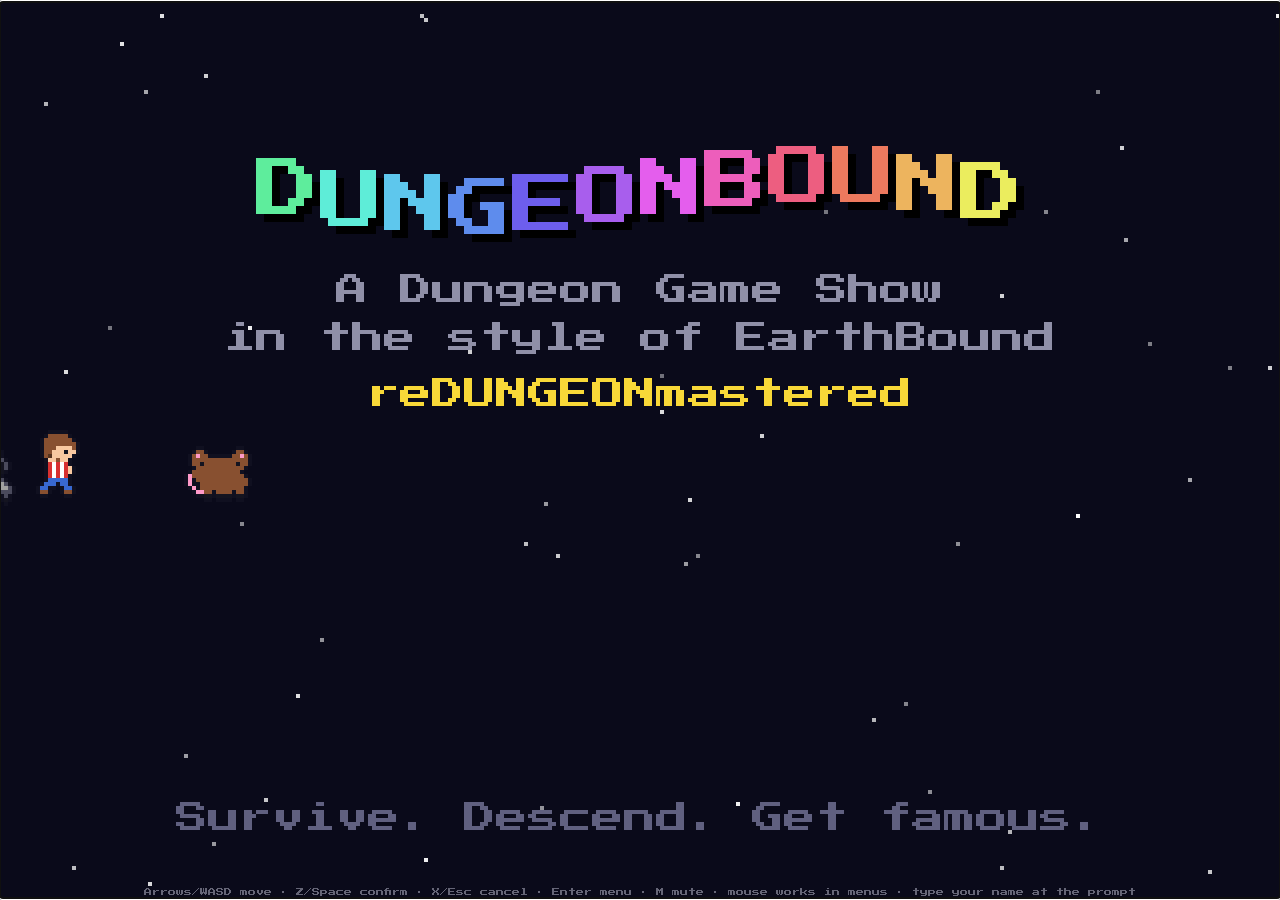
<file: index.html>
<!DOCTYPE html>
<html lang="en">
<head>
<meta charset="utf-8">
<meta name="viewport" content="width=device-width, initial-scale=1, maximum-scale=1, user-scalable=no">
<title>Dungeonbound</title>
<link rel="preconnect" href="https://fonts.googleapis.com">
<link href="https://fonts.googleapis.com/css2?family=Press+Start+2P&display=swap" rel="stylesheet">
<link rel="stylesheet" href="css/style.css">
</head>
<body>
<div id="stage">
  <canvas id="game" width="320" height="224" tabindex="0"></canvas>
  <div id="touch">
    <div id="dpad">
      <button data-act="up">▲</button>
      <button data-act="left">◀</button>
      <button data-act="right">▶</button>
      <button data-act="down">▼</button>
    </div>
    <div id="btns">
      <button data-act="menu" class="small">MENU</button>
      <button data-act="cancel">B</button>
      <button data-act="confirm">A</button>
    </div>
  </div>
</div>
<div id="hint">Arrows/WASD move · Z/Space confirm · X/Esc cancel · Enter menu · M mute · mouse works in menus · type your name at the prompt</div>

<script src="js/util.js"></script>
<script src="js/audio.js"></script>
<script src="js/input.js"></script>
<script src="js/sprites.js"></script>
<script src="js/ui.js"></script>
<script src="js/data/items.js"></script>
<script src="js/data/skills.js"></script>
<script src="js/data/classes.js"></script>
<script src="js/data/enemies.js"></script>
<script src="js/data/crawlers.js"></script>
<script src="js/data/achievements.js"></script>
<script src="js/data/sponsors.js"></script>
<script src="js/data/managers.js"></script>
<script src="js/data/floors.js"></script>
<script src="js/entities.js"></script>
<script src="js/map.js"></script>
<script src="js/game.js"></script>
<script src="js/scenes/title.js"></script>
<script src="js/scenes/nameentry.js"></script>
<script src="js/scenes/dialog.js"></script>
<script src="js/scenes/overworld.js"></script>
<script src="js/scenes/battle.js"></script>
<script src="js/scenes/menu.js"></script>
<script src="js/scenes/shop.js"></script>
<script src="js/scenes/stash.js"></script>
<script src="js/scenes/gameover.js"></script>
<script src="js/main.js"></script>
<script>document.getElementById("stage").addEventListener("pointerdown", function () { document.getElementById("game").focus(); });</script>
</body>
</html>
</file>
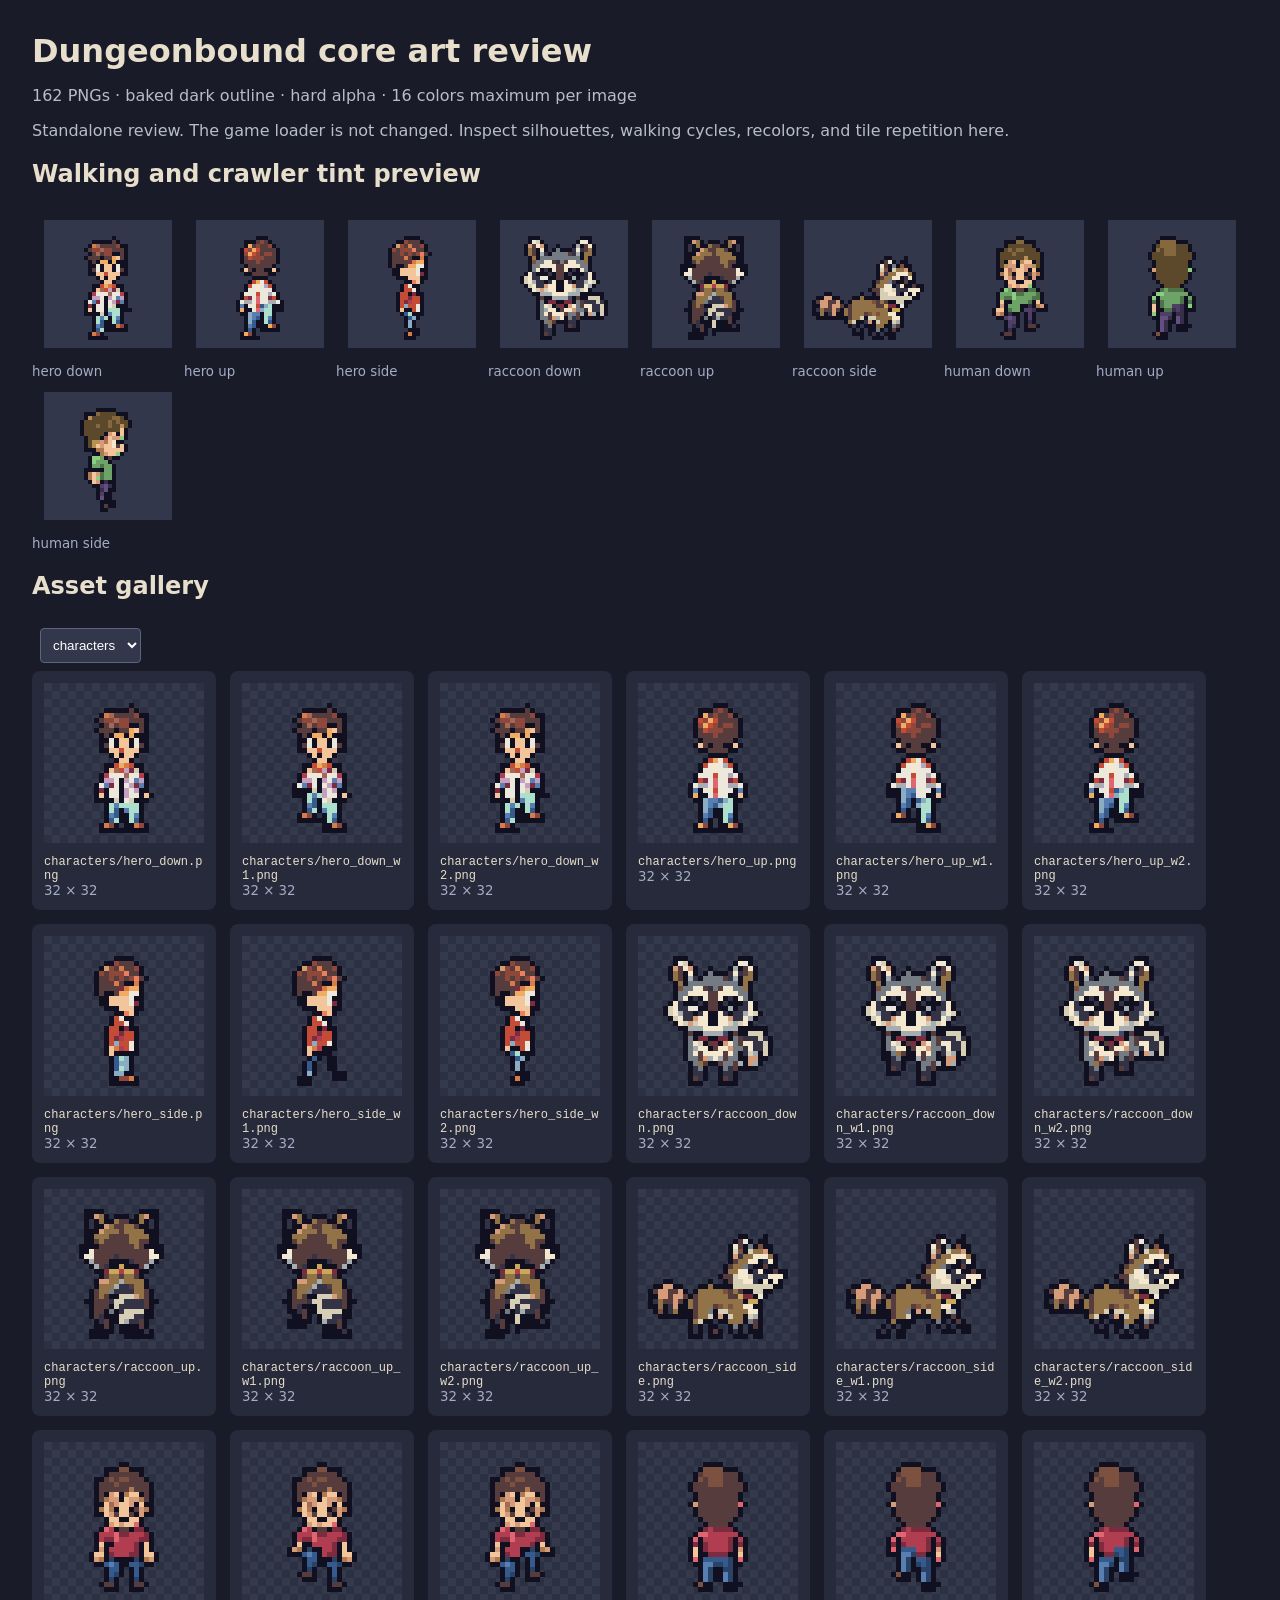
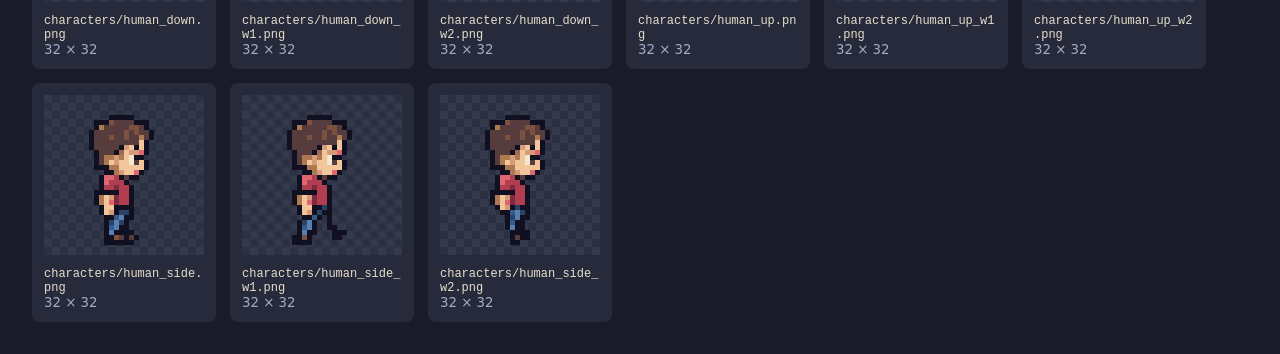
<file: assets/upgrade/review.html>
<!doctype html><meta charset="utf-8"><title>Dungeonbound — core art review</title>
<style>body{margin:32px;background:#191b29;color:#e7dfcc;font:16px system-ui}h1{margin-bottom:8px}p{color:#b9bccb}button,select{background:#32374b;color:white;border:1px solid #5c647e;border-radius:4px;padding:8px;margin:8px}section{display:flex;flex-wrap:wrap;gap:14px}figure{margin:0;padding:12px;background:#262a3b;width:160px;border-radius:8px}img,canvas{image-rendering:pixelated;image-rendering:crisp-edges}figure img{object-fit:contain;width:160px;height:160px;background:repeating-conic-gradient(#34394c 0% 25%,#2b3042 0% 50%) 0/16px 16px}figcaption{font:12px monospace;margin-top:8px;overflow-wrap:anywhere}canvas{margin:12px;background:#32374b;width:128px;height:128px}#tiles img{width:128px;height:128px}small{display:block;color:#a5acc4}</style>
<h1>Dungeonbound core art review</h1><p>162 PNGs · baked dark outline · hard alpha · 16 colors maximum per image</p>
<p>Standalone review. The game loader is not changed. Inspect silhouettes, walking cycles, recolors, and tile repetition here.</p>
<h2>Walking and crawler tint preview</h2><div id="animation"></div>
<h2>Asset gallery</h2><select id="group"><option>characters</option><option>masks</option><option>monsters</option><option>objects</option><option>tiles</option></select><section id="gallery"></section>
<script>const assets=[{"file": "characters/hero_down.png", "width": 32, "height": 32, "description": "The player. Brown hair with a fringe, red-and-white striped flannel pajama top, blue pajama pants, brown slippers. Friendly, a little bewildered.", "prompt": "Late-SNES 16-bit JRPG pixel art, chunky readable silhouette, saturated slightly dusty colors, top-left light, maximum 16 opaque colors, #101020 one-pixel outline on sprites, no blur, no gradients, no shadow. PNG RGBA, hard binary alpha. The player. Brown hair with a fringe, red-and-white striped flannel pajama top, blue pajama pants, brown slippers. Friendly, a little bewildered. Facing camera. Standing. Same head position across animation frames. Center horizontally, exactly two empty rows below feet. Exact 32x32 canvas.", "status": "validated", "production_method": "Generated source; alpha cleanup, nearest-neighbor sizing, shared palette, boundary outline", "src": "[data-uri]"}, {"file": "characters/hero_down_w1.png", "width": 32, "height": 32, "description": "The player. Brown hair with a fringe, red-and-white striped flannel pajama top, blue pajama pants, brown slippers. Friendly, a little bewildered.", "prompt": "Late-SNES 16-bit JRPG pixel art, chunky readable silhouette, saturated slightly dusty colors, top-left light, maximum 16 opaque colors, #101020 one-pixel outline on sprites, no blur, no gradients, no shadow. PNG RGBA, hard binary alpha. The player. Brown hair with a fringe, red-and-white striped flannel pajama top, blue pajama pants, brown slippers. Friendly, a little bewildered. Facing camera. Left foot forward. Same head position across animation frames. Center horizontally, exactly two empty rows below feet. Exact 32x32 canvas.", "status": "validated", "production_method": "Derived walking pose with unchanged head and palette", "src": "[data-uri]"}, {"file": "characters/hero_down_w2.png", "width": 32, "height": 32, "description": "The player. Brown hair with a fringe, red-and-white striped flannel pajama top, blue pajama pants, brown slippers. Friendly, a little bewildered.", "prompt": "Late-SNES 16-bit JRPG pixel art, chunky readable silhouette, saturated slightly dusty colors, top-left light, maximum 16 opaque colors, #101020 one-pixel outline on sprites, no blur, no gradients, no shadow. PNG RGBA, hard binary alpha. The player. Brown hair with a fringe, red-and-white striped flannel pajama top, blue pajama pants, brown slippers. Friendly, a little bewildered. Facing camera. Right foot forward. Same head position across animation frames. Center horizontally, exactly two empty rows below feet. Exact 32x32 canvas.", "status": "validated", "production_method": "Derived walking pose with unchanged head and palette", "src": "[data-uri]"}, {"file": "characters/hero_up.png", "width": 32, "height": 32, "description": "The player. Brown hair with a fringe, red-and-white striped flannel pajama top, blue pajama pants, brown slippers. Friendly, a little bewildered.", "prompt": "Late-SNES 16-bit JRPG pixel art, chunky readable silhouette, saturated slightly dusty colors, top-left light, maximum 16 opaque colors, #101020 one-pixel outline on sprites, no blur, no gradients, no shadow. PNG RGBA, hard binary alpha. The player. Brown hair with a fringe, red-and-white striped flannel pajama top, blue pajama pants, brown slippers. Friendly, a little bewildered. Seen from behind. Standing. Same head position across animation frames. Center horizontally, exactly two empty rows below feet. Exact 32x32 canvas.", "status": "validated", "production_method": "Generated source; alpha cleanup, nearest-neighbor sizing, shared palette, boundary outline", "src": "[data-uri]"}, {"file": "characters/hero_up_w1.png", "width": 32, "height": 32, "description": "The player. Brown hair with a fringe, red-and-white striped flannel pajama top, blue pajama pants, brown slippers. Friendly, a little bewildered.", "prompt": "Late-SNES 16-bit JRPG pixel art, chunky readable silhouette, saturated slightly dusty colors, top-left light, maximum 16 opaque colors, #101020 one-pixel outline on sprites, no blur, no gradients, no shadow. PNG RGBA, hard binary alpha. The player. Brown hair with a fringe, red-and-white striped flannel pajama top, blue pajama pants, brown slippers. Friendly, a little bewildered. Seen from behind. Left foot forward. Same head position across animation frames. Center horizontally, exactly two empty rows below feet. Exact 32x32 canvas.", "status": "validated", "production_method": "Derived walking pose with unchanged head and palette", "src": "[data-uri]"}, {"file": "characters/hero_up_w2.png", "width": 32, "height": 32, "description": "The player. Brown hair with a fringe, red-and-white striped flannel pajama top, blue pajama pants, brown slippers. Friendly, a little bewildered.", "prompt": "Late-SNES 16-bit JRPG pixel art, chunky readable silhouette, saturated slightly dusty colors, top-left light, maximum 16 opaque colors, #101020 one-pixel outline on sprites, no blur, no gradients, no shadow. PNG RGBA, hard binary alpha. The player. Brown hair with a fringe, red-and-white striped flannel pajama top, blue pajama pants, brown slippers. Friendly, a little bewildered. Seen from behind. Right foot forward. Same head position across animation frames. Center horizontally, exactly two empty rows below feet. Exact 32x32 canvas.", "status": "validated", "production_method": "Derived walking pose with unchanged head and palette", "src": "[data-uri]"}, {"file": "characters/hero_side.png", "width": 32, "height": 32, "description": "The player. Brown hair with a fringe, red-and-white striped flannel pajama top, blue pajama pants, brown slippers. Friendly, a little bewildered.", "prompt": "Late-SNES 16-bit JRPG pixel art, chunky readable silhouette, saturated slightly dusty colors, top-left light, maximum 16 opaque colors, #101020 one-pixel outline on sprites, no blur, no gradients, no shadow. PNG RGBA, hard binary alpha. The player. Brown hair with a fringe, red-and-white striped flannel pajama top, blue pajama pants, brown slippers. Friendly, a little bewildered. Facing RIGHT. Standing. Same head position across animation frames. Center horizontally, exactly two empty rows below feet. Exact 32x32 canvas.", "status": "validated", "production_method": "Generated source; alpha cleanup, nearest-neighbor sizing, shared palette, boundary outline", "src": "[data-uri]"}, {"file": "characters/hero_side_w1.png", "width": 32, "height": 32, "description": "The player. Brown hair with a fringe, red-and-white striped flannel pajama top, blue pajama pants, brown slippers. Friendly, a little bewildered.", "prompt": "Late-SNES 16-bit JRPG pixel art, chunky readable silhouette, saturated slightly dusty colors, top-left light, maximum 16 opaque colors, #101020 one-pixel outline on sprites, no blur, no gradients, no shadow. PNG RGBA, hard binary alpha. The player. Brown hair with a fringe, red-and-white striped flannel pajama top, blue pajama pants, brown slippers. Friendly, a little bewildered. Facing RIGHT. Left foot forward. Same head position across animation frames. Center horizontally, exactly two empty rows below feet. Exact 32x32 canvas.", "status": "validated", "production_method": "Derived walking pose with unchanged head and palette", "src": "[data-uri]"}, {"file": "characters/hero_side_w2.png", "width": 32, "height": 32, "description": "The player. Brown hair with a fringe, red-and-white striped flannel pajama top, blue pajama pants, brown slippers. Friendly, a little bewildered.", "prompt": "Late-SNES 16-bit JRPG pixel art, chunky readable silhouette, saturated slightly dusty colors, top-left light, maximum 16 opaque colors, #101020 one-pixel outline on sprites, no blur, no gradients, no shadow. PNG RGBA, hard binary alpha. The player. Brown hair with a fringe, red-and-white striped flannel pajama top, blue pajama pants, brown slippers. Friendly, a little bewildered. Facing RIGHT. Right foot forward. Same head position across animation frames. Center horizontally, exactly two empty rows below feet. Exact 32x32 canvas.", "status": "validated", "production_method": "Derived walking pose with unchanged head and palette", "src": "[data-uri]"}, {"file": "characters/raccoon_down.png", "width": 32, "height": 32, "description": "Chancellor Tibbs. A raccoon standing on all fours, black mask, white cheeks, ringed tail, wearing a small jeweled collar. Smug.", "prompt": "Late-SNES 16-bit JRPG pixel art, chunky readable silhouette, saturated slightly dusty colors, top-left light, maximum 16 opaque colors, #101020 one-pixel outline on sprites, no blur, no gradients, no shadow. PNG RGBA, hard binary alpha. Chancellor Tibbs. A raccoon standing on all fours, black mask, white cheeks, ringed tail, wearing a small jeweled collar. Smug. Facing camera. Standing. Same head position across animation frames. Center horizontally, exactly two empty rows below feet. Exact 32x32 canvas.", "status": "validated", "production_method": "Generated source; alpha cleanup, nearest-neighbor sizing, shared palette, boundary outline", "src": "[data-uri]"}, {"file": "characters/raccoon_down_w1.png", "width": 32, "height": 32, "description": "Chancellor Tibbs. A raccoon standing on all fours, black mask, white cheeks, ringed tail, wearing a small jeweled collar. Smug.", "prompt": "Late-SNES 16-bit JRPG pixel art, chunky readable silhouette, saturated slightly dusty colors, top-left light, maximum 16 opaque colors, #101020 one-pixel outline on sprites, no blur, no gradients, no shadow. PNG RGBA, hard binary alpha. Chancellor Tibbs. A raccoon standing on all fours, black mask, white cheeks, ringed tail, wearing a small jeweled collar. Smug. Facing camera. Left foot forward. Same head position across animation frames. Center horizontally, exactly two empty rows below feet. Exact 32x32 canvas.", "status": "validated", "production_method": "Derived walking pose with unchanged head and palette", "src": "[data-uri]"}, {"file": "characters/raccoon_down_w2.png", "width": 32, "height": 32, "description": "Chancellor Tibbs. A raccoon standing on all fours, black mask, white cheeks, ringed tail, wearing a small jeweled collar. Smug.", "prompt": "Late-SNES 16-bit JRPG pixel art, chunky readable silhouette, saturated slightly dusty colors, top-left light, maximum 16 opaque colors, #101020 one-pixel outline on sprites, no blur, no gradients, no shadow. PNG RGBA, hard binary alpha. Chancellor Tibbs. A raccoon standing on all fours, black mask, white cheeks, ringed tail, wearing a small jeweled collar. Smug. Facing camera. Right foot forward. Same head position across animation frames. Center horizontally, exactly two empty rows below feet. Exact 32x32 canvas.", "status": "validated", "production_method": "Derived walking pose with unchanged head and palette", "src": "[data-uri]"}, {"file": "characters/raccoon_up.png", "width": 32, "height": 32, "description": "Chancellor Tibbs. A raccoon standing on all fours, black mask, white cheeks, ringed tail, wearing a small jeweled collar. Smug.", "prompt": "Late-SNES 16-bit JRPG pixel art, chunky readable silhouette, saturated slightly dusty colors, top-left light, maximum 16 opaque colors, #101020 one-pixel outline on sprites, no blur, no gradients, no shadow. PNG RGBA, hard binary alpha. Chancellor Tibbs. A raccoon standing on all fours, black mask, white cheeks, ringed tail, wearing a small jeweled collar. Smug. Seen from behind. Standing. Same head position across animation frames. Center horizontally, exactly two empty rows below feet. Exact 32x32 canvas.", "status": "validated", "production_method": "Generated source; alpha cleanup, nearest-neighbor sizing, shared palette, boundary outline", "src": "[data-uri]"}, {"file": "characters/raccoon_up_w1.png", "width": 32, "height": 32, "description": "Chancellor Tibbs. A raccoon standing on all fours, black mask, white cheeks, ringed tail, wearing a small jeweled collar. Smug.", "prompt": "Late-SNES 16-bit JRPG pixel art, chunky readable silhouette, saturated slightly dusty colors, top-left light, maximum 16 opaque colors, #101020 one-pixel outline on sprites, no blur, no gradients, no shadow. PNG RGBA, hard binary alpha. Chancellor Tibbs. A raccoon standing on all fours, black mask, white cheeks, ringed tail, wearing a small jeweled collar. Smug. Seen from behind. Left foot forward. Same head position across animation frames. Center horizontally, exactly two empty rows below feet. Exact 32x32 canvas.", "status": "validated", "production_method": "Derived walking pose with unchanged head and palette", "src": "[data-uri]"}, {"file": "characters/raccoon_up_w2.png", "width": 32, "height": 32, "description": "Chancellor Tibbs. A raccoon standing on all fours, black mask, white cheeks, ringed tail, wearing a small jeweled collar. Smug.", "prompt": "Late-SNES 16-bit JRPG pixel art, chunky readable silhouette, saturated slightly dusty colors, top-left light, maximum 16 opaque colors, #101020 one-pixel outline on sprites, no blur, no gradients, no shadow. PNG RGBA, hard binary alpha. Chancellor Tibbs. A raccoon standing on all fours, black mask, white cheeks, ringed tail, wearing a small jeweled collar. Smug. Seen from behind. Right foot forward. Same head position across animation frames. Center horizontally, exactly two empty rows below feet. Exact 32x32 canvas.", "status": "validated", "production_method": "Derived walking pose with unchanged head and palette", "src": "[data-uri]"}, {"file": "characters/raccoon_side.png", "width": 32, "height": 32, "description": "Chancellor Tibbs. A raccoon standing on all fours, black mask, white cheeks, ringed tail, wearing a small jeweled collar. Smug.", "prompt": "Late-SNES 16-bit JRPG pixel art, chunky readable silhouette, saturated slightly dusty colors, top-left light, maximum 16 opaque colors, #101020 one-pixel outline on sprites, no blur, no gradients, no shadow. PNG RGBA, hard binary alpha. Chancellor Tibbs. A raccoon standing on all fours, black mask, white cheeks, ringed tail, wearing a small jeweled collar. Smug. Facing RIGHT. Standing. Same head position across animation frames. Center horizontally, exactly two empty rows below feet. Exact 32x32 canvas.", "status": "validated", "production_method": "Generated source; alpha cleanup, nearest-neighbor sizing, shared palette, boundary outline", "src": "[data-uri]"}, {"file": "characters/raccoon_side_w1.png", "width": 32, "height": 32, "description": "Chancellor Tibbs. A raccoon standing on all fours, black mask, white cheeks, ringed tail, wearing a small jeweled collar. Smug.", "prompt": "Late-SNES 16-bit JRPG pixel art, chunky readable silhouette, saturated slightly dusty colors, top-left light, maximum 16 opaque colors, #101020 one-pixel outline on sprites, no blur, no gradients, no shadow. PNG RGBA, hard binary alpha. Chancellor Tibbs. A raccoon standing on all fours, black mask, white cheeks, ringed tail, wearing a small jeweled collar. Smug. Facing RIGHT. Left foot forward. Same head position across animation frames. Center horizontally, exactly two empty rows below feet. Exact 32x32 canvas.", "status": "validated", "production_method": "Derived walking pose with unchanged head and palette", "src": "[data-uri]"}, {"file": "characters/raccoon_side_w2.png", "width": 32, "height": 32, "description": "Chancellor Tibbs. A raccoon standing on all fours, black mask, white cheeks, ringed tail, wearing a small jeweled collar. Smug.", "prompt": "Late-SNES 16-bit JRPG pixel art, chunky readable silhouette, saturated slightly dusty colors, top-left light, maximum 16 opaque colors, #101020 one-pixel outline on sprites, no blur, no gradients, no shadow. PNG RGBA, hard binary alpha. Chancellor Tibbs. A raccoon standing on all fours, black mask, white cheeks, ringed tail, wearing a small jeweled collar. Smug. Facing RIGHT. Right foot forward. Same head position across animation frames. Center horizontally, exactly two empty rows below feet. Exact 32x32 canvas.", "status": "validated", "production_method": "Derived walking pose with unchanged head and palette", "src": "[data-uri]"}, {"file": "characters/human_down.png", "width": 32, "height": 32, "description": "The generic crawler body used for all 20 rivals, NPCs and managers. Neutral face, plain shirt, plain pants, dark hair. This one is recolored at runtime, so it also needs masks (below).", "prompt": "Late-SNES 16-bit JRPG pixel art, chunky readable silhouette, saturated slightly dusty colors, top-left light, maximum 16 opaque colors, #101020 one-pixel outline on sprites, no blur, no gradients, no shadow. PNG RGBA, hard binary alpha. The generic crawler body used for all 20 rivals, NPCs and managers. Neutral face, plain shirt, plain pants, dark hair. This one is recolored at runtime, so it also needs masks (below). Facing camera. Standing. Same head position across animation frames. Center horizontally, exactly two empty rows below feet. Exact 32x32 canvas.", "status": "validated", "production_method": "Generated source; alpha cleanup, nearest-neighbor sizing, shared palette, boundary outline", "src": "[data-uri]"}, {"file": "characters/human_down_w1.png", "width": 32, "height": 32, "description": "The generic crawler body used for all 20 rivals, NPCs and managers. Neutral face, plain shirt, plain pants, dark hair. This one is recolored at runtime, so it also needs masks (below).", "prompt": "Late-SNES 16-bit JRPG pixel art, chunky readable silhouette, saturated slightly dusty colors, top-left light, maximum 16 opaque colors, #101020 one-pixel outline on sprites, no blur, no gradients, no shadow. PNG RGBA, hard binary alpha. The generic crawler body used for all 20 rivals, NPCs and managers. Neutral face, plain shirt, plain pants, dark hair. This one is recolored at runtime, so it also needs masks (below). Facing camera. Left foot forward. Same head position across animation frames. Center horizontally, exactly two empty rows below feet. Exact 32x32 canvas.", "status": "validated", "production_method": "Derived walking pose with unchanged head and palette", "src": "[data-uri]"}, {"file": "characters/human_down_w2.png", "width": 32, "height": 32, "description": "The generic crawler body used for all 20 rivals, NPCs and managers. Neutral face, plain shirt, plain pants, dark hair. This one is recolored at runtime, so it also needs masks (below).", "prompt": "Late-SNES 16-bit JRPG pixel art, chunky readable silhouette, saturated slightly dusty colors, top-left light, maximum 16 opaque colors, #101020 one-pixel outline on sprites, no blur, no gradients, no shadow. PNG RGBA, hard binary alpha. The generic crawler body used for all 20 rivals, NPCs and managers. Neutral face, plain shirt, plain pants, dark hair. This one is recolored at runtime, so it also needs masks (below). Facing camera. Right foot forward. Same head position across animation frames. Center horizontally, exactly two empty rows below feet. Exact 32x32 canvas.", "status": "validated", "production_method": "Derived walking pose with unchanged head and palette", "src": "[data-uri]"}, {"file": "characters/human_up.png", "width": 32, "height": 32, "description": "The generic crawler body used for all 20 rivals, NPCs and managers. Neutral face, plain shirt, plain pants, dark hair. This one is recolored at runtime, so it also needs masks (below).", "prompt": "Late-SNES 16-bit JRPG pixel art, chunky readable silhouette, saturated slightly dusty colors, top-left light, maximum 16 opaque colors, #101020 one-pixel outline on sprites, no blur, no gradients, no shadow. PNG RGBA, hard binary alpha. The generic crawler body used for all 20 rivals, NPCs and managers. Neutral face, plain shirt, plain pants, dark hair. This one is recolored at runtime, so it also needs masks (below). Seen from behind. Standing. Same head position across animation frames. Center horizontally, exactly two empty rows below feet. Exact 32x32 canvas.", "status": "validated", "production_method": "Generated source; alpha cleanup, nearest-neighbor sizing, shared palette, boundary outline", "src": "[data-uri]"}, {"file": "characters/human_up_w1.png", "width": 32, "height": 32, "description": "The generic crawler body used for all 20 rivals, NPCs and managers. Neutral face, plain shirt, plain pants, dark hair. This one is recolored at runtime, so it also needs masks (below).", "prompt": "Late-SNES 16-bit JRPG pixel art, chunky readable silhouette, saturated slightly dusty colors, top-left light, maximum 16 opaque colors, #101020 one-pixel outline on sprites, no blur, no gradients, no shadow. PNG RGBA, hard binary alpha. The generic crawler body used for all 20 rivals, NPCs and managers. Neutral face, plain shirt, plain pants, dark hair. This one is recolored at runtime, so it also needs masks (below). Seen from behind. Left foot forward. Same head position across animation frames. Center horizontally, exactly two empty rows below feet. Exact 32x32 canvas.", "status": "validated", "production_method": "Derived walking pose with unchanged head and palette", "src": "[data-uri]"}, {"file": "characters/human_up_w2.png", "width": 32, "height": 32, "description": "The generic crawler body used for all 20 rivals, NPCs and managers. Neutral face, plain shirt, plain pants, dark hair. This one is recolored at runtime, so it also needs masks (below).", "prompt": "Late-SNES 16-bit JRPG pixel art, chunky readable silhouette, saturated slightly dusty colors, top-left light, maximum 16 opaque colors, #101020 one-pixel outline on sprites, no blur, no gradients, no shadow. PNG RGBA, hard binary alpha. The generic crawler body used for all 20 rivals, NPCs and managers. Neutral face, plain shirt, plain pants, dark hair. This one is recolored at runtime, so it also needs masks (below). Seen from behind. Right foot forward. Same head position across animation frames. Center horizontally, exactly two empty rows below feet. Exact 32x32 canvas.", "status": "validated", "production_method": "Derived walking pose with unchanged head and palette", "src": "[data-uri]"}, {"file": "characters/human_side.png", "width": 32, "height": 32, "description": "The generic crawler body used for all 20 rivals, NPCs and managers. Neutral face, plain shirt, plain pants, dark hair. This one is recolored at runtime, so it also needs masks (below).", "prompt": "Late-SNES 16-bit JRPG pixel art, chunky readable silhouette, saturated slightly dusty colors, top-left light, maximum 16 opaque colors, #101020 one-pixel outline on sprites, no blur, no gradients, no shadow. PNG RGBA, hard binary alpha. The generic crawler body used for all 20 rivals, NPCs and managers. Neutral face, plain shirt, plain pants, dark hair. This one is recolored at runtime, so it also needs masks (below). Facing RIGHT. Standing. Same head position across animation frames. Center horizontally, exactly two empty rows below feet. Exact 32x32 canvas.", "status": "validated", "production_method": "Generated source; alpha cleanup, nearest-neighbor sizing, shared palette, boundary outline", "src": "[data-uri]"}, {"file": "characters/human_side_w1.png", "width": 32, "height": 32, "description": "The generic crawler body used for all 20 rivals, NPCs and managers. Neutral face, plain shirt, plain pants, dark hair. This one is recolored at runtime, so it also needs masks (below).", "prompt": "Late-SNES 16-bit JRPG pixel art, chunky readable silhouette, saturated slightly dusty colors, top-left light, maximum 16 opaque colors, #101020 one-pixel outline on sprites, no blur, no gradients, no shadow. PNG RGBA, hard binary alpha. The generic crawler body used for all 20 rivals, NPCs and managers. Neutral face, plain shirt, plain pants, dark hair. This one is recolored at runtime, so it also needs masks (below). Facing RIGHT. Left foot forward. Same head position across animation frames. Center horizontally, exactly two empty rows below feet. Exact 32x32 canvas.", "status": "validated", "production_method": "Derived walking pose with unchanged head and palette", "src": "[data-uri]"}, {"file": "characters/human_side_w2.png", "width": 32, "height": 32, "description": "The generic crawler body used for all 20 rivals, NPCs and managers. Neutral face, plain shirt, plain pants, dark hair. This one is recolored at runtime, so it also needs masks (below).", "prompt": "Late-SNES 16-bit JRPG pixel art, chunky readable silhouette, saturated slightly dusty colors, top-left light, maximum 16 opaque colors, #101020 one-pixel outline on sprites, no blur, no gradients, no shadow. PNG RGBA, hard binary alpha. The generic crawler body used for all 20 rivals, NPCs and managers. Neutral face, plain shirt, plain pants, dark hair. This one is recolored at runtime, so it also needs masks (below). Facing RIGHT. Right foot forward. Same head position across animation frames. Center horizontally, exactly two empty rows below feet. Exact 32x32 canvas.", "status": "validated", "production_method": "Derived walking pose with unchanged head and palette", "src": "[data-uri]"}, {"file": "masks/human_mask_down.png", "width": 32, "height": 32, "description": "Pixel-aligned mask for human_down: shirt pure red, hair pure green, pants pure blue, all other pixels transparent.", "prompt": "Late-SNES 16-bit JRPG pixel art, chunky readable silhouette, saturated slightly dusty colors, top-left light, maximum 16 opaque colors, #101020 one-pixel outline on sprites, no blur, no gradients, no shadow. PNG RGBA, hard binary alpha. Pixel-aligned mask for human_down: shirt pure red, hair pure green, pants pure blue, all other pixels transparent.  Exact 32x32 canvas.", "status": "validated", "production_method": "Exact semantic palette mask of corresponding final human frame", "src": "[data-uri]"}, {"file": "masks/human_mask_down_w1.png", "width": 32, "height": 32, "description": "Pixel-aligned mask for human_down_w1: shirt pure red, hair pure green, pants pure blue, all other pixels transparent.", "prompt": "Late-SNES 16-bit JRPG pixel art, chunky readable silhouette, saturated slightly dusty colors, top-left light, maximum 16 opaque colors, #101020 one-pixel outline on sprites, no blur, no gradients, no shadow. PNG RGBA, hard binary alpha. Pixel-aligned mask for human_down_w1: shirt pure red, hair pure green, pants pure blue, all other pixels transparent.  Exact 32x32 canvas.", "status": "validated", "production_method": "Exact semantic palette mask of corresponding final human frame", "src": "[data-uri]"}, {"file": "masks/human_mask_down_w2.png", "width": 32, "height": 32, "description": "Pixel-aligned mask for human_down_w2: shirt pure red, hair pure green, pants pure blue, all other pixels transparent.", "prompt": "Late-SNES 16-bit JRPG pixel art, chunky readable silhouette, saturated slightly dusty colors, top-left light, maximum 16 opaque colors, #101020 one-pixel outline on sprites, no blur, no gradients, no shadow. PNG RGBA, hard binary alpha. Pixel-aligned mask for human_down_w2: shirt pure red, hair pure green, pants pure blue, all other pixels transparent.  Exact 32x32 canvas.", "status": "validated", "production_method": "Exact semantic palette mask of corresponding final human frame", "src": "[data-uri]"}, {"file": "masks/human_mask_up.png", "width": 32, "height": 32, "description": "Pixel-aligned mask for human_up: shirt pure red, hair pure green, pants pure blue, all other pixels transparent.", "prompt": "Late-SNES 16-bit JRPG pixel art, chunky readable silhouette, saturated slightly dusty colors, top-left light, maximum 16 opaque colors, #101020 one-pixel outline on sprites, no blur, no gradients, no shadow. PNG RGBA, hard binary alpha. Pixel-aligned mask for human_up: shirt pure red, hair pure green, pants pure blue, all other pixels transparent.  Exact 32x32 canvas.", "status": "validated", "production_method": "Exact semantic palette mask of corresponding final human frame", "src": "[data-uri]"}, {"file": "masks/human_mask_up_w1.png", "width": 32, "height": 32, "description": "Pixel-aligned mask for human_up_w1: shirt pure red, hair pure green, pants pure blue, all other pixels transparent.", "prompt": "Late-SNES 16-bit JRPG pixel art, chunky readable silhouette, saturated slightly dusty colors, top-left light, maximum 16 opaque colors, #101020 one-pixel outline on sprites, no blur, no gradients, no shadow. PNG RGBA, hard binary alpha. Pixel-aligned mask for human_up_w1: shirt pure red, hair pure green, pants pure blue, all other pixels transparent.  Exact 32x32 canvas.", "status": "validated", "production_method": "Exact semantic palette mask of corresponding final human frame", "src": "[data-uri]"}, {"file": "masks/human_mask_up_w2.png", "width": 32, "height": 32, "description": "Pixel-aligned mask for human_up_w2: shirt pure red, hair pure green, pants pure blue, all other pixels transparent.", "prompt": "Late-SNES 16-bit JRPG pixel art, chunky readable silhouette, saturated slightly dusty colors, top-left light, maximum 16 opaque colors, #101020 one-pixel outline on sprites, no blur, no gradients, no shadow. PNG RGBA, hard binary alpha. Pixel-aligned mask for human_up_w2: shirt pure red, hair pure green, pants pure blue, all other pixels transparent.  Exact 32x32 canvas.", "status": "validated", "production_method": "Exact semantic palette mask of corresponding final human frame", "src": "[data-uri]"}, {"file": "masks/human_mask_side.png", "width": 32, "height": 32, "description": "Pixel-aligned mask for human_side: shirt pure red, hair pure green, pants pure blue, all other pixels transparent.", "prompt": "Late-SNES 16-bit JRPG pixel art, chunky readable silhouette, saturated slightly dusty colors, top-left light, maximum 16 opaque colors, #101020 one-pixel outline on sprites, no blur, no gradients, no shadow. PNG RGBA, hard binary alpha. Pixel-aligned mask for human_side: shirt pure red, hair pure green, pants pure blue, all other pixels transparent.  Exact 32x32 canvas.", "status": "validated", "production_method": "Exact semantic palette mask of corresponding final human frame", "src": "[data-uri]"}, {"file": "masks/human_mask_side_w1.png", "width": 32, "height": 32, "description": "Pixel-aligned mask for human_side_w1: shirt pure red, hair pure green, pants pure blue, all other pixels transparent.", "prompt": "Late-SNES 16-bit JRPG pixel art, chunky readable silhouette, saturated slightly dusty colors, top-left light, maximum 16 opaque colors, #101020 one-pixel outline on sprites, no blur, no gradients, no shadow. PNG RGBA, hard binary alpha. Pixel-aligned mask for human_side_w1: shirt pure red, hair pure green, pants pure blue, all other pixels transparent.  Exact 32x32 canvas.", "status": "validated", "production_method": "Exact semantic palette mask of corresponding final human frame", "src": "[data-uri]"}, {"file": "masks/human_mask_side_w2.png", "width": 32, "height": 32, "description": "Pixel-aligned mask for human_side_w2: shirt pure red, hair pure green, pants pure blue, all other pixels transparent.", "prompt": "Late-SNES 16-bit JRPG pixel art, chunky readable silhouette, saturated slightly dusty colors, top-left light, maximum 16 opaque colors, #101020 one-pixel outline on sprites, no blur, no gradients, no shadow. PNG RGBA, hard binary alpha. Pixel-aligned mask for human_side_w2: shirt pure red, hair pure green, pants pure blue, all other pixels transparent.  Exact 32x32 canvas.", "status": "validated", "production_method": "Exact semantic palette mask of corresponding final human frame", "src": "[data-uri]"}, {"file": "monsters/rat.png", "width": 64, "height": 64, "description": "Lobby Rat: scruffy brown rat, pink tail and ears, beady eyes.", "prompt": "Late-SNES 16-bit JRPG pixel art, chunky readable silhouette, saturated slightly dusty colors, top-left light, maximum 16 opaque colors, #101020 one-pixel outline on sprites, no blur, no gradients, no shadow. PNG RGBA, hard binary alpha. Lobby Rat: scruffy brown rat, pink tail and ears, beady eyes. Transparent background, center horizontally with two empty rows below feet. Exact 64x64 canvas.", "status": "validated", "production_method": "Generated source; alpha cleanup, nearest-neighbor sizing, shared palette, boundary outline", "src": "[data-uri]"}, {"file": "monsters/goo.png", "width": 64, "height": 64, "description": "Lobby Goo: green blob with two dark eyes and a wobbly grin.", "prompt": "Late-SNES 16-bit JRPG pixel art, chunky readable silhouette, saturated slightly dusty colors, top-left light, maximum 16 opaque colors, #101020 one-pixel outline on sprites, no blur, no gradients, no shadow. PNG RGBA, hard binary alpha. Lobby Goo: green blob with two dark eyes and a wobbly grin. Transparent background, center horizontally with two empty rows below feet. Exact 64x64 canvas.", "status": "validated", "production_method": "Generated source; alpha cleanup, nearest-neighbor sizing, shared palette, boundary outline", "src": "[data-uri]"}, {"file": "monsters/bat.png", "width": 64, "height": 64, "description": "Vent Bat: purple bat, wings spread, red eyes.", "prompt": "Late-SNES 16-bit JRPG pixel art, chunky readable silhouette, saturated slightly dusty colors, top-left light, maximum 16 opaque colors, #101020 one-pixel outline on sprites, no blur, no gradients, no shadow. PNG RGBA, hard binary alpha. Vent Bat: purple bat, wings spread, red eyes. Transparent background, center horizontally with two empty rows below feet. Exact 64x64 canvas.", "status": "validated", "production_method": "Generated source; alpha cleanup, nearest-neighbor sizing, shared palette, boundary outline", "src": "[data-uri]"}, {"file": "monsters/goblin.png", "width": 64, "height": 64, "description": "Goblin Intern: small green goblin in a white shirt and lanyard, holding a stapler.", "prompt": "Late-SNES 16-bit JRPG pixel art, chunky readable silhouette, saturated slightly dusty colors, top-left light, maximum 16 opaque colors, #101020 one-pixel outline on sprites, no blur, no gradients, no shadow. PNG RGBA, hard binary alpha. Goblin Intern: small green goblin in a white shirt and lanyard, holding a stapler. Transparent background, center horizontally with two empty rows below feet. Exact 64x64 canvas.", "status": "validated", "production_method": "Generated source; alpha cleanup, nearest-neighbor sizing, shared palette, boundary outline", "src": "[data-uri]"}, {"file": "monsters/crab.png", "width": 64, "height": 64, "description": "Sewer Crab: red crab, raised claws, many legs.", "prompt": "Late-SNES 16-bit JRPG pixel art, chunky readable silhouette, saturated slightly dusty colors, top-left light, maximum 16 opaque colors, #101020 one-pixel outline on sprites, no blur, no gradients, no shadow. PNG RGBA, hard binary alpha. Sewer Crab: red crab, raised claws, many legs. Transparent background, center horizontally with two empty rows below feet. Exact 64x64 canvas.", "status": "validated", "production_method": "Generated source; alpha cleanup, nearest-neighbor sizing, shared palette, boundary outline", "src": "[data-uri]"}, {"file": "monsters/cart.png", "width": 64, "height": 64, "description": "Rogue Cart: a shopping cart with a wobbly wheel and an angry expression.", "prompt": "Late-SNES 16-bit JRPG pixel art, chunky readable silhouette, saturated slightly dusty colors, top-left light, maximum 16 opaque colors, #101020 one-pixel outline on sprites, no blur, no gradients, no shadow. PNG RGBA, hard binary alpha. Rogue Cart: a shopping cart with a wobbly wheel and an angry expression. Transparent background, center horizontally with two empty rows below feet. Exact 64x64 canvas.", "status": "validated", "production_method": "Generated source; alpha cleanup, nearest-neighbor sizing, shared palette, boundary outline", "src": "[data-uri]"}, {"file": "monsters/drone.png", "width": 64, "height": 64, "description": "Sponsor Drone: floating grey camera drone with a red lens and a cyan light on top.", "prompt": "Late-SNES 16-bit JRPG pixel art, chunky readable silhouette, saturated slightly dusty colors, top-left light, maximum 16 opaque colors, #101020 one-pixel outline on sprites, no blur, no gradients, no shadow. PNG RGBA, hard binary alpha. Sponsor Drone: floating grey camera drone with a red lens and a cyan light on top. Transparent background, center horizontally with two empty rows below feet. Exact 64x64 canvas.", "status": "validated", "production_method": "Generated source; alpha cleanup, nearest-neighbor sizing, shared palette, boundary outline", "src": "[data-uri]"}, {"file": "monsters/hound.png", "width": 64, "height": 64, "description": "Bog Hound: dark green swamp dog, dripping, red eyes.", "prompt": "Late-SNES 16-bit JRPG pixel art, chunky readable silhouette, saturated slightly dusty colors, top-left light, maximum 16 opaque colors, #101020 one-pixel outline on sprites, no blur, no gradients, no shadow. PNG RGBA, hard binary alpha. Bog Hound: dark green swamp dog, dripping, red eyes. Transparent background, center horizontally with two empty rows below feet. Exact 64x64 canvas.", "status": "validated", "production_method": "Generated source; alpha cleanup, nearest-neighbor sizing, shared palette, boundary outline", "src": "[data-uri]"}, {"file": "monsters/trash.png", "width": 64, "height": 64, "description": "Trash Elemental: heap of garbage with two glowing yellow eyes and a red mouth.", "prompt": "Late-SNES 16-bit JRPG pixel art, chunky readable silhouette, saturated slightly dusty colors, top-left light, maximum 16 opaque colors, #101020 one-pixel outline on sprites, no blur, no gradients, no shadow. PNG RGBA, hard binary alpha. Trash Elemental: heap of garbage with two glowing yellow eyes and a red mouth. Transparent background, center horizontally with two empty rows below feet. Exact 64x64 canvas.", "status": "validated", "production_method": "Generated source; alpha cleanup, nearest-neighbor sizing, shared palette, boundary outline", "src": "[data-uri]"}, {"file": "monsters/skeleton.png", "width": 64, "height": 64, "description": "Crawler Remains: skeleton in torn crawler clothes.", "prompt": "Late-SNES 16-bit JRPG pixel art, chunky readable silhouette, saturated slightly dusty colors, top-left light, maximum 16 opaque colors, #101020 one-pixel outline on sprites, no blur, no gradients, no shadow. PNG RGBA, hard binary alpha. Crawler Remains: skeleton in torn crawler clothes. Transparent background, center horizontally with two empty rows below feet. Exact 64x64 canvas.", "status": "validated", "production_method": "Generated source; alpha cleanup, nearest-neighbor sizing, shared palette, boundary outline", "src": "[data-uri]"}, {"file": "monsters/mimic.png", "width": 64, "height": 64, "description": "Mimic Chest: treasure chest with an open toothy mouth and a red tongue.", "prompt": "Late-SNES 16-bit JRPG pixel art, chunky readable silhouette, saturated slightly dusty colors, top-left light, maximum 16 opaque colors, #101020 one-pixel outline on sprites, no blur, no gradients, no shadow. PNG RGBA, hard binary alpha. Mimic Chest: treasure chest with an open toothy mouth and a red tongue. Transparent background, center horizontally with two empty rows below feet. Exact 64x64 canvas.", "status": "validated", "production_method": "Generated source; alpha cleanup, nearest-neighbor sizing, shared palette, boundary outline", "src": "[data-uri]"}, {"file": "monsters/golem.png", "width": 64, "height": 64, "description": "Mop Golem: stone construct built around mops and buckets.", "prompt": "Late-SNES 16-bit JRPG pixel art, chunky readable silhouette, saturated slightly dusty colors, top-left light, maximum 16 opaque colors, #101020 one-pixel outline on sprites, no blur, no gradients, no shadow. PNG RGBA, hard binary alpha. Mop Golem: stone construct built around mops and buckets. Transparent background, center horizontally with two empty rows below feet. Exact 64x64 canvas.", "status": "validated", "production_method": "Generated source; alpha cleanup, nearest-neighbor sizing, shared palette, boundary outline", "src": "[data-uri]"}, {"file": "monsters/ratlt.png", "width": 64, "height": 64, "description": "Rat Lieutenant: a dog-sized rat wearing a bottle cap on a string like a medal.", "prompt": "Late-SNES 16-bit JRPG pixel art, chunky readable silhouette, saturated slightly dusty colors, top-left light, maximum 16 opaque colors, #101020 one-pixel outline on sprites, no blur, no gradients, no shadow. PNG RGBA, hard binary alpha. Rat Lieutenant: a dog-sized rat wearing a bottle cap on a string like a medal. Transparent background, center horizontally with two empty rows below feet. Exact 64x64 canvas.", "status": "validated", "production_method": "Generated source; alpha cleanup, nearest-neighbor sizing, shared palette, boundary outline", "src": "[data-uri]"}, {"file": "monsters/warden.png", "width": 64, "height": 64, "description": "Gate Warden: sandstone golem with glowing seams, blocky and heavy.", "prompt": "Late-SNES 16-bit JRPG pixel art, chunky readable silhouette, saturated slightly dusty colors, top-left light, maximum 16 opaque colors, #101020 one-pixel outline on sprites, no blur, no gradients, no shadow. PNG RGBA, hard binary alpha. Gate Warden: sandstone golem with glowing seams, blocky and heavy. Transparent background, center horizontally with two empty rows below feet. Exact 64x64 canvas.", "status": "validated", "production_method": "Generated source; alpha cleanup, nearest-neighbor sizing, shared palette, boundary outline", "src": "[data-uri]"}, {"file": "monsters/crabmom.png", "width": 64, "height": 64, "description": "Crab Matriarch: enormous pink crab crusted with barnacles.", "prompt": "Late-SNES 16-bit JRPG pixel art, chunky readable silhouette, saturated slightly dusty colors, top-left light, maximum 16 opaque colors, #101020 one-pixel outline on sprites, no blur, no gradients, no shadow. PNG RGBA, hard binary alpha. Crab Matriarch: enormous pink crab crusted with barnacles. Transparent background, center horizontally with two empty rows below feet. Exact 64x64 canvas.", "status": "validated", "production_method": "Generated source; alpha cleanup, nearest-neighbor sizing, shared palette, boundary outline", "src": "[data-uri]"}, {"file": "monsters/alpha.png", "width": 64, "height": 64, "description": "Hound Alpha: black hound, yellow eyes, raised hackles.", "prompt": "Late-SNES 16-bit JRPG pixel art, chunky readable silhouette, saturated slightly dusty colors, top-left light, maximum 16 opaque colors, #101020 one-pixel outline on sprites, no blur, no gradients, no shadow. PNG RGBA, hard binary alpha. Hound Alpha: black hound, yellow eyes, raised hackles. Transparent background, center horizontally with two empty rows below feet. Exact 64x64 canvas.", "status": "validated", "production_method": "Generated source; alpha cleanup, nearest-neighbor sizing, shared palette, boundary outline", "src": "[data-uri]"}, {"file": "monsters/sentinel.png", "width": 64, "height": 64, "description": "Security Sentinel: chrome drone with a green scanning lens and a red warning light.", "prompt": "Late-SNES 16-bit JRPG pixel art, chunky readable silhouette, saturated slightly dusty colors, top-left light, maximum 16 opaque colors, #101020 one-pixel outline on sprites, no blur, no gradients, no shadow. PNG RGBA, hard binary alpha. Security Sentinel: chrome drone with a green scanning lens and a red warning light. Transparent background, center horizontally with two empty rows below feet. Exact 64x64 canvas.", "status": "validated", "production_method": "Generated source; alpha cleanup, nearest-neighbor sizing, shared palette, boundary outline", "src": "[data-uri]"}, {"file": "monsters/ratking.png", "width": 96, "height": 96, "description": "Ratking Reginald: huge rat with a crown of bottle caps, sitting on a throne of garbage.", "prompt": "Late-SNES 16-bit JRPG pixel art, chunky readable silhouette, saturated slightly dusty colors, top-left light, maximum 16 opaque colors, #101020 one-pixel outline on sprites, no blur, no gradients, no shadow. PNG RGBA, hard binary alpha. Ratking Reginald: huge rat with a crown of bottle caps, sitting on a throne of garbage. Transparent background, center horizontally with two empty rows below feet. Exact 96x96 canvas.", "status": "validated", "production_method": "Generated source; alpha cleanup, nearest-neighbor sizing, shared palette, boundary outline", "src": "[data-uri]"}, {"file": "monsters/steward.png", "width": 96, "height": 96, "description": "The Floor Steward: polished white-and-cyan maintenance robot, one red eye, broom arm.", "prompt": "Late-SNES 16-bit JRPG pixel art, chunky readable silhouette, saturated slightly dusty colors, top-left light, maximum 16 opaque colors, #101020 one-pixel outline on sprites, no blur, no gradients, no shadow. PNG RGBA, hard binary alpha. The Floor Steward: polished white-and-cyan maintenance robot, one red eye, broom arm. Transparent background, center horizontally with two empty rows below feet. Exact 96x96 canvas.", "status": "validated", "production_method": "Generated source; alpha cleanup, nearest-neighbor sizing, shared palette, boundary outline", "src": "[data-uri]"}, {"file": "monsters/gladiatron.png", "width": 96, "height": 96, "description": "Gladiatron: gold armored robot gladiator with red plume and glowing eyes.", "prompt": "Late-SNES 16-bit JRPG pixel art, chunky readable silhouette, saturated slightly dusty colors, top-left light, maximum 16 opaque colors, #101020 one-pixel outline on sprites, no blur, no gradients, no shadow. PNG RGBA, hard binary alpha. Gladiatron: gold armored robot gladiator with red plume and glowing eyes. Transparent background, center horizontally with two empty rows below feet. Exact 96x96 canvas.", "status": "validated", "production_method": "Generated source; alpha cleanup, nearest-neighbor sizing, shared palette, boundary outline", "src": "[data-uri]"}, {"file": "objects/chest.png", "width": 32, "height": 32, "description": "Closed wooden chest with brass lock.", "prompt": "Late-SNES 16-bit JRPG pixel art, chunky readable silhouette, saturated slightly dusty colors, top-left light, maximum 16 opaque colors, #101020 one-pixel outline on sprites, no blur, no gradients, no shadow. PNG RGBA, hard binary alpha. Closed wooden chest with brass lock. Transparent background, center horizontally with two empty rows below object. Exact 32x32 canvas.", "status": "validated", "production_method": "Generated source; alpha cleanup, nearest-neighbor sizing, shared palette, boundary outline", "src": "[data-uri]"}, {"file": "objects/chest_open.png", "width": 32, "height": 32, "description": "Same chest, lid open, empty.", "prompt": "Late-SNES 16-bit JRPG pixel art, chunky readable silhouette, saturated slightly dusty colors, top-left light, maximum 16 opaque colors, #101020 one-pixel outline on sprites, no blur, no gradients, no shadow. PNG RGBA, hard binary alpha. Same chest, lid open, empty. Transparent background, center horizontally with two empty rows below object. Exact 32x32 canvas.", "status": "validated", "production_method": "Generated source; alpha cleanup, nearest-neighbor sizing, shared palette, boundary outline", "src": "[data-uri]"}, {"file": "objects/terminal.png", "width": 32, "height": 32, "description": "Dungeon terminal: a CRT on a pedestal with green text. Save point.", "prompt": "Late-SNES 16-bit JRPG pixel art, chunky readable silhouette, saturated slightly dusty colors, top-left light, maximum 16 opaque colors, #101020 one-pixel outline on sprites, no blur, no gradients, no shadow. PNG RGBA, hard binary alpha. Dungeon terminal: a CRT on a pedestal with green text. Save point. Transparent background, center horizontally with two empty rows below object. Exact 32x32 canvas.", "status": "validated", "production_method": "Generated source; alpha cleanup, nearest-neighbor sizing, shared palette, boundary outline", "src": "[data-uri]"}, {"file": "objects/stairs.png", "width": 32, "height": 32, "description": "Stairs down: dark square opening with steps descending. Full-bleed tile, no transparent border.", "prompt": "Late-SNES 16-bit JRPG pixel art, chunky readable silhouette, saturated slightly dusty colors, top-left light, maximum 16 opaque colors, #101020 one-pixel outline on sprites, no blur, no gradients, no shadow. PNG RGBA, hard binary alpha. Stairs down: dark square opening with steps descending. Full-bleed tile, no transparent border. Opaque full-bleed tile. Exact 32x32 canvas.", "status": "validated", "production_method": "Generated source; alpha cleanup, nearest-neighbor sizing, shared palette, boundary outline", "src": "[data-uri]"}, {"file": "objects/stairs_locked.png", "width": 32, "height": 32, "description": "Same stairs sealed with a red energy lock and a padlock icon. Full-bleed.", "prompt": "Late-SNES 16-bit JRPG pixel art, chunky readable silhouette, saturated slightly dusty colors, top-left light, maximum 16 opaque colors, #101020 one-pixel outline on sprites, no blur, no gradients, no shadow. PNG RGBA, hard binary alpha. Same stairs sealed with a red energy lock and a padlock icon. Full-bleed. Opaque full-bleed tile. Exact 32x32 canvas.", "status": "validated", "production_method": "Same stair tile with red energy seal and padlock overlay", "src": "[data-uri]"}, {"file": "objects/shop.png", "width": 32, "height": 32, "description": "Dungeon Store sign: yellow awning with \"SHOP\" and a striped counter.", "prompt": "Late-SNES 16-bit JRPG pixel art, chunky readable silhouette, saturated slightly dusty colors, top-left light, maximum 16 opaque colors, #101020 one-pixel outline on sprites, no blur, no gradients, no shadow. PNG RGBA, hard binary alpha. Dungeon Store sign: yellow awning with \"SHOP\" and a striped counter. Transparent background, center horizontally with two empty rows below object. Exact 32x32 canvas.", "status": "validated", "production_method": "Generated source; alpha cleanup, nearest-neighbor sizing, shared palette, boundary outline", "src": "[data-uri]"}, {"file": "objects/pod.png", "width": 32, "height": 32, "description": "Med pod: cyan glass capsule on a metal base.", "prompt": "Late-SNES 16-bit JRPG pixel art, chunky readable silhouette, saturated slightly dusty colors, top-left light, maximum 16 opaque colors, #101020 one-pixel outline on sprites, no blur, no gradients, no shadow. PNG RGBA, hard binary alpha. Med pod: cyan glass capsule on a metal base. Transparent background, center horizontally with two empty rows below object. Exact 32x32 canvas.", "status": "validated", "production_method": "Generated source; alpha cleanup, nearest-neighbor sizing, shared palette, boundary outline", "src": "[data-uri]"}, {"file": "objects/gate.png", "width": 32, "height": 32, "description": "Closed gate: iron bars with red lock lights. Full-bleed, tiles vertically (two are stacked).", "prompt": "Late-SNES 16-bit JRPG pixel art, chunky readable silhouette, saturated slightly dusty colors, top-left light, maximum 16 opaque colors, #101020 one-pixel outline on sprites, no blur, no gradients, no shadow. PNG RGBA, hard binary alpha. Closed gate: iron bars with red lock lights. Full-bleed, tiles vertically (two are stacked). Opaque full-bleed tile. Exact 32x32 canvas.", "status": "validated", "production_method": "Generated source; alpha cleanup, nearest-neighbor sizing, shared palette, boundary outline", "src": "[data-uri]"}, {"file": "objects/gate_open.png", "width": 32, "height": 32, "description": "Same gate frame with bars retracted. Full-bleed.", "prompt": "Late-SNES 16-bit JRPG pixel art, chunky readable silhouette, saturated slightly dusty colors, top-left light, maximum 16 opaque colors, #101020 one-pixel outline on sprites, no blur, no gradients, no shadow. PNG RGBA, hard binary alpha. Same gate frame with bars retracted. Full-bleed. Opaque full-bleed tile. Exact 32x32 canvas.", "status": "validated", "production_method": "Same gate frame with bars retracted to either side", "src": "[data-uri]"}, {"file": "objects/door_safe.png", "width": 32, "height": 32, "description": "Safe-room door: wooden door with a small manager portrait plaque.", "prompt": "Late-SNES 16-bit JRPG pixel art, chunky readable silhouette, saturated slightly dusty colors, top-left light, maximum 16 opaque colors, #101020 one-pixel outline on sprites, no blur, no gradients, no shadow. PNG RGBA, hard binary alpha. Safe-room door: wooden door with a small manager portrait plaque. Transparent background, center horizontally with two empty rows below object. Exact 32x32 canvas.", "status": "validated", "production_method": "Generated source; alpha cleanup, nearest-neighbor sizing, shared palette, boundary outline", "src": "[data-uri]"}, {"file": "objects/door_hells.png", "width": 32, "height": 32, "description": "Hell's Kitchen door: black door, red frame, flame motif.", "prompt": "Late-SNES 16-bit JRPG pixel art, chunky readable silhouette, saturated slightly dusty colors, top-left light, maximum 16 opaque colors, #101020 one-pixel outline on sprites, no blur, no gradients, no shadow. PNG RGBA, hard binary alpha. Hell's Kitchen door: black door, red frame, flame motif. Transparent background, center horizontally with two empty rows below object. Exact 32x32 canvas.", "status": "validated", "production_method": "Generated source; alpha cleanup, nearest-neighbor sizing, shared palette, boundary outline", "src": "[data-uri]"}, {"file": "objects/door_mercy.png", "width": 32, "height": 32, "description": "Mercy Lounge door: blue door, pale frame, dove or cross motif.", "prompt": "Late-SNES 16-bit JRPG pixel art, chunky readable silhouette, saturated slightly dusty colors, top-left light, maximum 16 opaque colors, #101020 one-pixel outline on sprites, no blur, no gradients, no shadow. PNG RGBA, hard binary alpha. Mercy Lounge door: blue door, pale frame, dove or cross motif. Transparent background, center horizontally with two empty rows below object. Exact 32x32 canvas.", "status": "validated", "production_method": "Generated source; alpha cleanup, nearest-neighbor sizing, shared palette, boundary outline", "src": "[data-uri]"}, {"file": "objects/exit.png", "width": 32, "height": 32, "description": "Interior exit door: plain steel door with a green EXIT light.", "prompt": "Late-SNES 16-bit JRPG pixel art, chunky readable silhouette, saturated slightly dusty colors, top-left light, maximum 16 opaque colors, #101020 one-pixel outline on sprites, no blur, no gradients, no shadow. PNG RGBA, hard binary alpha. Interior exit door: plain steel door with a green EXIT light. Transparent background, center horizontally with two empty rows below object. Exact 32x32 canvas.", "status": "validated", "production_method": "Generated source; alpha cleanup, nearest-neighbor sizing, shared palette, boundary outline", "src": "[data-uri]"}, {"file": "objects/stash.png", "width": 32, "height": 32, "description": "Stash locker: grey metal locker with a brass tag.", "prompt": "Late-SNES 16-bit JRPG pixel art, chunky readable silhouette, saturated slightly dusty colors, top-left light, maximum 16 opaque colors, #101020 one-pixel outline on sprites, no blur, no gradients, no shadow. PNG RGBA, hard binary alpha. Stash locker: grey metal locker with a brass tag. Transparent background, center horizontally with two empty rows below object. Exact 32x32 canvas.", "status": "validated", "production_method": "Generated source; alpha cleanup, nearest-neighbor sizing, shared palette, boundary outline", "src": "[data-uri]"}, {"file": "objects/bench.png", "width": 32, "height": 32, "description": "Crafting bench: workbench with tools and an \"OFFLINE\" screen.", "prompt": "Late-SNES 16-bit JRPG pixel art, chunky readable silhouette, saturated slightly dusty colors, top-left light, maximum 16 opaque colors, #101020 one-pixel outline on sprites, no blur, no gradients, no shadow. PNG RGBA, hard binary alpha. Crafting bench: workbench with tools and an \"OFFLINE\" screen. Transparent background, center horizontally with two empty rows below object. Exact 32x32 canvas.", "status": "validated", "production_method": "Generated source; alpha cleanup, nearest-neighbor sizing, shared palette, boundary outline", "src": "[data-uri]"}, {"file": "objects/bed.png", "width": 32, "height": 32, "description": "Cot with a white pillow and blue blanket.", "prompt": "Late-SNES 16-bit JRPG pixel art, chunky readable silhouette, saturated slightly dusty colors, top-left light, maximum 16 opaque colors, #101020 one-pixel outline on sprites, no blur, no gradients, no shadow. PNG RGBA, hard binary alpha. Cot with a white pillow and blue blanket. Transparent background, center horizontally with two empty rows below object. Exact 32x32 canvas.", "status": "validated", "production_method": "Generated source; alpha cleanup, nearest-neighbor sizing, shared palette, boundary outline", "src": "[data-uri]"}, {"file": "objects/crate.png", "width": 32, "height": 32, "description": "Wooden crate, stackable look.", "prompt": "Late-SNES 16-bit JRPG pixel art, chunky readable silhouette, saturated slightly dusty colors, top-left light, maximum 16 opaque colors, #101020 one-pixel outline on sprites, no blur, no gradients, no shadow. PNG RGBA, hard binary alpha. Wooden crate, stackable look. Transparent background, center horizontally with two empty rows below object. Exact 32x32 canvas.", "status": "validated", "production_method": "Generated source; alpha cleanup, nearest-neighbor sizing, shared palette, boundary outline", "src": "[data-uri]"}, {"file": "objects/vending.png", "width": 32, "height": 32, "description": "Vending machine with colorful cans behind glass.", "prompt": "Late-SNES 16-bit JRPG pixel art, chunky readable silhouette, saturated slightly dusty colors, top-left light, maximum 16 opaque colors, #101020 one-pixel outline on sprites, no blur, no gradients, no shadow. PNG RGBA, hard binary alpha. Vending machine with colorful cans behind glass. Transparent background, center horizontally with two empty rows below object. Exact 32x32 canvas.", "status": "validated", "production_method": "Generated source; alpha cleanup, nearest-neighbor sizing, shared palette, boundary outline", "src": "[data-uri]"}, {"file": "objects/lootbox.png", "width": 32, "height": 32, "description": "Gold and magenta loot box (used in menus).", "prompt": "Late-SNES 16-bit JRPG pixel art, chunky readable silhouette, saturated slightly dusty colors, top-left light, maximum 16 opaque colors, #101020 one-pixel outline on sprites, no blur, no gradients, no shadow. PNG RGBA, hard binary alpha. Gold and magenta loot box (used in menus). Transparent background, center horizontally with two empty rows below object. Exact 32x32 canvas.", "status": "validated", "production_method": "Generated source; alpha cleanup, nearest-neighbor sizing, shared palette, boundary outline", "src": "[data-uri]"}, {"file": "tiles/lobby/floor.png", "width": 32, "height": 32, "description": "grey-blue office: Plain floor.", "prompt": "Late-SNES 16-bit JRPG pixel art, chunky readable silhouette, saturated slightly dusty colors, top-left light, maximum 16 opaque colors, #101020 one-pixel outline on sprites, no blur, no gradients, no shadow. PNG RGBA, hard binary alpha. grey-blue office: Plain floor. Opaque full-bleed tile, seamless left-right, floor and liquid seamless in all directions. Exact 32x32 canvas.", "status": "validated", "production_method": "Generated theme sources; derived tile details and periodic liquid animation", "src": "[data-uri]"}, {"file": "tiles/lobby/floor_alt.png", "width": 32, "height": 32, "description": "grey-blue office: Subtle variant of plain floor.", "prompt": "Late-SNES 16-bit JRPG pixel art, chunky readable silhouette, saturated slightly dusty colors, top-left light, maximum 16 opaque colors, #101020 one-pixel outline on sprites, no blur, no gradients, no shadow. PNG RGBA, hard binary alpha. grey-blue office: Subtle variant of plain floor. Opaque full-bleed tile, seamless left-right, floor and liquid seamless in all directions. Exact 32x32 canvas.", "status": "validated", "production_method": "Generated theme sources; derived tile details and periodic liquid animation", "src": "[data-uri]"}, {"file": "tiles/lobby/floor_cracked.png", "width": 32, "height": 32, "description": "grey-blue office: Floor with one clear crack or scuff.", "prompt": "Late-SNES 16-bit JRPG pixel art, chunky readable silhouette, saturated slightly dusty colors, top-left light, maximum 16 opaque colors, #101020 one-pixel outline on sprites, no blur, no gradients, no shadow. PNG RGBA, hard binary alpha. grey-blue office: Floor with one clear crack or scuff. Opaque full-bleed tile, seamless left-right, floor and liquid seamless in all directions. Exact 32x32 canvas.", "status": "validated", "production_method": "Generated theme sources; derived tile details and periodic liquid animation", "src": "[data-uri]"}, {"file": "tiles/lobby/wall_top.png", "width": 32, "height": 32, "description": "grey-blue office: Top face of wall seen from above.", "prompt": "Late-SNES 16-bit JRPG pixel art, chunky readable silhouette, saturated slightly dusty colors, top-left light, maximum 16 opaque colors, #101020 one-pixel outline on sprites, no blur, no gradients, no shadow. PNG RGBA, hard binary alpha. grey-blue office: Top face of wall seen from above. Opaque full-bleed tile, seamless left-right, floor and liquid seamless in all directions. Exact 32x32 canvas.", "status": "validated", "production_method": "Generated theme sources; derived tile details and periodic liquid animation", "src": "[data-uri]"}, {"file": "tiles/lobby/wall_front.png", "width": 32, "height": 32, "description": "grey-blue office: Front face of wall with lit top edge.", "prompt": "Late-SNES 16-bit JRPG pixel art, chunky readable silhouette, saturated slightly dusty colors, top-left light, maximum 16 opaque colors, #101020 one-pixel outline on sprites, no blur, no gradients, no shadow. PNG RGBA, hard binary alpha. grey-blue office: Front face of wall with lit top edge. Opaque full-bleed tile, seamless left-right, floor and liquid seamless in all directions. Exact 32x32 canvas.", "status": "validated", "production_method": "Generated theme sources; derived tile details and periodic liquid animation", "src": "[data-uri]"}, {"file": "tiles/lobby/wall_torch.png", "width": 32, "height": 32, "description": "grey-blue office: Wall front with centered lit torch sconce.", "prompt": "Late-SNES 16-bit JRPG pixel art, chunky readable silhouette, saturated slightly dusty colors, top-left light, maximum 16 opaque colors, #101020 one-pixel outline on sprites, no blur, no gradients, no shadow. PNG RGBA, hard binary alpha. grey-blue office: Wall front with centered lit torch sconce. Opaque full-bleed tile, seamless left-right, floor and liquid seamless in all directions. Exact 32x32 canvas.", "status": "validated", "production_method": "Generated theme sources; derived tile details and periodic liquid animation", "src": "[data-uri]"}, {"file": "tiles/lobby/water_1.png", "width": 32, "height": 32, "description": "grey-blue office: Animated hazard liquid frame 1.", "prompt": "Late-SNES 16-bit JRPG pixel art, chunky readable silhouette, saturated slightly dusty colors, top-left light, maximum 16 opaque colors, #101020 one-pixel outline on sprites, no blur, no gradients, no shadow. PNG RGBA, hard binary alpha. grey-blue office: Animated hazard liquid frame 1. Opaque full-bleed tile, seamless left-right, floor and liquid seamless in all directions. Exact 32x32 canvas.", "status": "validated", "production_method": "Generated theme sources; derived tile details and periodic liquid animation", "src": "[data-uri]"}, {"file": "tiles/lobby/water_2.png", "width": 32, "height": 32, "description": "grey-blue office: Animated hazard liquid frame 2.", "prompt": "Late-SNES 16-bit JRPG pixel art, chunky readable silhouette, saturated slightly dusty colors, top-left light, maximum 16 opaque colors, #101020 one-pixel outline on sprites, no blur, no gradients, no shadow. PNG RGBA, hard binary alpha. grey-blue office: Animated hazard liquid frame 2. Opaque full-bleed tile, seamless left-right, floor and liquid seamless in all directions. Exact 32x32 canvas.", "status": "validated", "production_method": "Generated theme sources; derived tile details and periodic liquid animation", "src": "[data-uri]"}, {"file": "tiles/lobby/water_3.png", "width": 32, "height": 32, "description": "grey-blue office: Animated hazard liquid frame 3.", "prompt": "Late-SNES 16-bit JRPG pixel art, chunky readable silhouette, saturated slightly dusty colors, top-left light, maximum 16 opaque colors, #101020 one-pixel outline on sprites, no blur, no gradients, no shadow. PNG RGBA, hard binary alpha. grey-blue office: Animated hazard liquid frame 3. Opaque full-bleed tile, seamless left-right, floor and liquid seamless in all directions. Exact 32x32 canvas.", "status": "validated", "production_method": "Generated theme sources; derived tile details and periodic liquid animation", "src": "[data-uri]"}, {"file": "tiles/lobby/pillar.png", "width": 32, "height": 32, "description": "grey-blue office: Column standing on floor.", "prompt": "Late-SNES 16-bit JRPG pixel art, chunky readable silhouette, saturated slightly dusty colors, top-left light, maximum 16 opaque colors, #101020 one-pixel outline on sprites, no blur, no gradients, no shadow. PNG RGBA, hard binary alpha. grey-blue office: Column standing on floor. Opaque full-bleed tile, seamless left-right, floor and liquid seamless in all directions. Exact 32x32 canvas.", "status": "validated", "production_method": "Generated theme sources; derived tile details and periodic liquid animation", "src": "[data-uri]"}, {"file": "tiles/lobby/rubble.png", "width": 32, "height": 32, "description": "grey-blue office: Broken stone on floor.", "prompt": "Late-SNES 16-bit JRPG pixel art, chunky readable silhouette, saturated slightly dusty colors, top-left light, maximum 16 opaque colors, #101020 one-pixel outline on sprites, no blur, no gradients, no shadow. PNG RGBA, hard binary alpha. grey-blue office: Broken stone on floor. Opaque full-bleed tile, seamless left-right, floor and liquid seamless in all directions. Exact 32x32 canvas.", "status": "validated", "production_method": "Generated theme sources; derived tile details and periodic liquid animation", "src": "[data-uri]"}, {"file": "tiles/lobby/safe_zone.png", "width": 32, "height": 32, "description": "grey-blue office: Floor with yellow hazard stripes at top and bottom.", "prompt": "Late-SNES 16-bit JRPG pixel art, chunky readable silhouette, saturated slightly dusty colors, top-left light, maximum 16 opaque colors, #101020 one-pixel outline on sprites, no blur, no gradients, no shadow. PNG RGBA, hard binary alpha. grey-blue office: Floor with yellow hazard stripes at top and bottom. Opaque full-bleed tile, seamless left-right, floor and liquid seamless in all directions. Exact 32x32 canvas.", "status": "validated", "production_method": "Generated theme sources; derived tile details and periodic liquid animation", "src": "[data-uri]"}, {"file": "tiles/sewer/floor.png", "width": 32, "height": 32, "description": "green wet stone: Plain floor.", "prompt": "Late-SNES 16-bit JRPG pixel art, chunky readable silhouette, saturated slightly dusty colors, top-left light, maximum 16 opaque colors, #101020 one-pixel outline on sprites, no blur, no gradients, no shadow. PNG RGBA, hard binary alpha. green wet stone: Plain floor. Opaque full-bleed tile, seamless left-right, floor and liquid seamless in all directions. Exact 32x32 canvas.", "status": "validated", "production_method": "Generated theme sources; derived tile details and periodic liquid animation", "src": "[data-uri]"}, {"file": "tiles/sewer/floor_alt.png", "width": 32, "height": 32, "description": "green wet stone: Subtle variant of plain floor.", "prompt": "Late-SNES 16-bit JRPG pixel art, chunky readable silhouette, saturated slightly dusty colors, top-left light, maximum 16 opaque colors, #101020 one-pixel outline on sprites, no blur, no gradients, no shadow. PNG RGBA, hard binary alpha. green wet stone: Subtle variant of plain floor. Opaque full-bleed tile, seamless left-right, floor and liquid seamless in all directions. Exact 32x32 canvas.", "status": "validated", "production_method": "Generated theme sources; derived tile details and periodic liquid animation", "src": "[data-uri]"}, {"file": "tiles/sewer/floor_cracked.png", "width": 32, "height": 32, "description": "green wet stone: Floor with one clear crack or scuff.", "prompt": "Late-SNES 16-bit JRPG pixel art, chunky readable silhouette, saturated slightly dusty colors, top-left light, maximum 16 opaque colors, #101020 one-pixel outline on sprites, no blur, no gradients, no shadow. PNG RGBA, hard binary alpha. green wet stone: Floor with one clear crack or scuff. Opaque full-bleed tile, seamless left-right, floor and liquid seamless in all directions. Exact 32x32 canvas.", "status": "validated", "production_method": "Generated theme sources; derived tile details and periodic liquid animation", "src": "[data-uri]"}, {"file": "tiles/sewer/wall_top.png", "width": 32, "height": 32, "description": "green wet stone: Top face of wall seen from above.", "prompt": "Late-SNES 16-bit JRPG pixel art, chunky readable silhouette, saturated slightly dusty colors, top-left light, maximum 16 opaque colors, #101020 one-pixel outline on sprites, no blur, no gradients, no shadow. PNG RGBA, hard binary alpha. green wet stone: Top face of wall seen from above. Opaque full-bleed tile, seamless left-right, floor and liquid seamless in all directions. Exact 32x32 canvas.", "status": "validated", "production_method": "Generated theme sources; derived tile details and periodic liquid animation", "src": "[data-uri]"}, {"file": "tiles/sewer/wall_front.png", "width": 32, "height": 32, "description": "green wet stone: Front face of wall with lit top edge.", "prompt": "Late-SNES 16-bit JRPG pixel art, chunky readable silhouette, saturated slightly dusty colors, top-left light, maximum 16 opaque colors, #101020 one-pixel outline on sprites, no blur, no gradients, no shadow. PNG RGBA, hard binary alpha. green wet stone: Front face of wall with lit top edge. Opaque full-bleed tile, seamless left-right, floor and liquid seamless in all directions. Exact 32x32 canvas.", "status": "validated", "production_method": "Generated theme sources; derived tile details and periodic liquid animation", "src": "[data-uri]"}, {"file": "tiles/sewer/wall_torch.png", "width": 32, "height": 32, "description": "green wet stone: Wall front with centered lit torch sconce.", "prompt": "Late-SNES 16-bit JRPG pixel art, chunky readable silhouette, saturated slightly dusty colors, top-left light, maximum 16 opaque colors, #101020 one-pixel outline on sprites, no blur, no gradients, no shadow. PNG RGBA, hard binary alpha. green wet stone: Wall front with centered lit torch sconce. Opaque full-bleed tile, seamless left-right, floor and liquid seamless in all directions. Exact 32x32 canvas.", "status": "validated", "production_method": "Generated theme sources; derived tile details and periodic liquid animation", "src": "[data-uri]"}, {"file": "tiles/sewer/water_1.png", "width": 32, "height": 32, "description": "green wet stone: Animated hazard liquid frame 1.", "prompt": "Late-SNES 16-bit JRPG pixel art, chunky readable silhouette, saturated slightly dusty colors, top-left light, maximum 16 opaque colors, #101020 one-pixel outline on sprites, no blur, no gradients, no shadow. PNG RGBA, hard binary alpha. green wet stone: Animated hazard liquid frame 1. Opaque full-bleed tile, seamless left-right, floor and liquid seamless in all directions. Exact 32x32 canvas.", "status": "validated", "production_method": "Generated theme sources; derived tile details and periodic liquid animation", "src": "[data-uri]"}, {"file": "tiles/sewer/water_2.png", "width": 32, "height": 32, "description": "green wet stone: Animated hazard liquid frame 2.", "prompt": "Late-SNES 16-bit JRPG pixel art, chunky readable silhouette, saturated slightly dusty colors, top-left light, maximum 16 opaque colors, #101020 one-pixel outline on sprites, no blur, no gradients, no shadow. PNG RGBA, hard binary alpha. green wet stone: Animated hazard liquid frame 2. Opaque full-bleed tile, seamless left-right, floor and liquid seamless in all directions. Exact 32x32 canvas.", "status": "validated", "production_method": "Generated theme sources; derived tile details and periodic liquid animation", "src": "[data-uri]"}, {"file": "tiles/sewer/water_3.png", "width": 32, "height": 32, "description": "green wet stone: Animated hazard liquid frame 3.", "prompt": "Late-SNES 16-bit JRPG pixel art, chunky readable silhouette, saturated slightly dusty colors, top-left light, maximum 16 opaque colors, #101020 one-pixel outline on sprites, no blur, no gradients, no shadow. PNG RGBA, hard binary alpha. green wet stone: Animated hazard liquid frame 3. Opaque full-bleed tile, seamless left-right, floor and liquid seamless in all directions. Exact 32x32 canvas.", "status": "validated", "production_method": "Generated theme sources; derived tile details and periodic liquid animation", "src": "[data-uri]"}, {"file": "tiles/sewer/pillar.png", "width": 32, "height": 32, "description": "green wet stone: Column standing on floor.", "prompt": "Late-SNES 16-bit JRPG pixel art, chunky readable silhouette, saturated slightly dusty colors, top-left light, maximum 16 opaque colors, #101020 one-pixel outline on sprites, no blur, no gradients, no shadow. PNG RGBA, hard binary alpha. green wet stone: Column standing on floor. Opaque full-bleed tile, seamless left-right, floor and liquid seamless in all directions. Exact 32x32 canvas.", "status": "validated", "production_method": "Generated theme sources; derived tile details and periodic liquid animation", "src": "[data-uri]"}, {"file": "tiles/sewer/rubble.png", "width": 32, "height": 32, "description": "green wet stone: Broken stone on floor.", "prompt": "Late-SNES 16-bit JRPG pixel art, chunky readable silhouette, saturated slightly dusty colors, top-left light, maximum 16 opaque colors, #101020 one-pixel outline on sprites, no blur, no gradients, no shadow. PNG RGBA, hard binary alpha. green wet stone: Broken stone on floor. Opaque full-bleed tile, seamless left-right, floor and liquid seamless in all directions. Exact 32x32 canvas.", "status": "validated", "production_method": "Generated theme sources; derived tile details and periodic liquid animation", "src": "[data-uri]"}, {"file": "tiles/sewer/safe_zone.png", "width": 32, "height": 32, "description": "green wet stone: Floor with yellow hazard stripes at top and bottom.", "prompt": "Late-SNES 16-bit JRPG pixel art, chunky readable silhouette, saturated slightly dusty colors, top-left light, maximum 16 opaque colors, #101020 one-pixel outline on sprites, no blur, no gradients, no shadow. PNG RGBA, hard binary alpha. green wet stone: Floor with yellow hazard stripes at top and bottom. Opaque full-bleed tile, seamless left-right, floor and liquid seamless in all directions. Exact 32x32 canvas.", "status": "validated", "production_method": "Generated theme sources; derived tile details and periodic liquid animation", "src": "[data-uri]"}, {"file": "tiles/arena/floor.png", "width": 32, "height": 32, "description": "sand and warm stone: Plain floor.", "prompt": "Late-SNES 16-bit JRPG pixel art, chunky readable silhouette, saturated slightly dusty colors, top-left light, maximum 16 opaque colors, #101020 one-pixel outline on sprites, no blur, no gradients, no shadow. PNG RGBA, hard binary alpha. sand and warm stone: Plain floor. Opaque full-bleed tile, seamless left-right, floor and liquid seamless in all directions. Exact 32x32 canvas.", "status": "validated", "production_method": "Generated theme sources; derived tile details and periodic liquid animation", "src": "[data-uri]"}, {"file": "tiles/arena/floor_alt.png", "width": 32, "height": 32, "description": "sand and warm stone: Subtle variant of plain floor.", "prompt": "Late-SNES 16-bit JRPG pixel art, chunky readable silhouette, saturated slightly dusty colors, top-left light, maximum 16 opaque colors, #101020 one-pixel outline on sprites, no blur, no gradients, no shadow. PNG RGBA, hard binary alpha. sand and warm stone: Subtle variant of plain floor. Opaque full-bleed tile, seamless left-right, floor and liquid seamless in all directions. Exact 32x32 canvas.", "status": "validated", "production_method": "Generated theme sources; derived tile details and periodic liquid animation", "src": "[data-uri]"}, {"file": "tiles/arena/floor_cracked.png", "width": 32, "height": 32, "description": "sand and warm stone: Floor with one clear crack or scuff.", "prompt": "Late-SNES 16-bit JRPG pixel art, chunky readable silhouette, saturated slightly dusty colors, top-left light, maximum 16 opaque colors, #101020 one-pixel outline on sprites, no blur, no gradients, no shadow. PNG RGBA, hard binary alpha. sand and warm stone: Floor with one clear crack or scuff. Opaque full-bleed tile, seamless left-right, floor and liquid seamless in all directions. Exact 32x32 canvas.", "status": "validated", "production_method": "Generated theme sources; derived tile details and periodic liquid animation", "src": "[data-uri]"}, {"file": "tiles/arena/wall_top.png", "width": 32, "height": 32, "description": "sand and warm stone: Top face of wall seen from above.", "prompt": "Late-SNES 16-bit JRPG pixel art, chunky readable silhouette, saturated slightly dusty colors, top-left light, maximum 16 opaque colors, #101020 one-pixel outline on sprites, no blur, no gradients, no shadow. PNG RGBA, hard binary alpha. sand and warm stone: Top face of wall seen from above. Opaque full-bleed tile, seamless left-right, floor and liquid seamless in all directions. Exact 32x32 canvas.", "status": "validated", "production_method": "Generated theme sources; derived tile details and periodic liquid animation", "src": "[data-uri]"}, {"file": "tiles/arena/wall_front.png", "width": 32, "height": 32, "description": "sand and warm stone: Front face of wall with lit top edge.", "prompt": "Late-SNES 16-bit JRPG pixel art, chunky readable silhouette, saturated slightly dusty colors, top-left light, maximum 16 opaque colors, #101020 one-pixel outline on sprites, no blur, no gradients, no shadow. PNG RGBA, hard binary alpha. sand and warm stone: Front face of wall with lit top edge. Opaque full-bleed tile, seamless left-right, floor and liquid seamless in all directions. Exact 32x32 canvas.", "status": "validated", "production_method": "Generated theme sources; derived tile details and periodic liquid animation", "src": "[data-uri]"}, {"file": "tiles/arena/wall_torch.png", "width": 32, "height": 32, "description": "sand and warm stone: Wall front with centered lit torch sconce.", "prompt": "Late-SNES 16-bit JRPG pixel art, chunky readable silhouette, saturated slightly dusty colors, top-left light, maximum 16 opaque colors, #101020 one-pixel outline on sprites, no blur, no gradients, no shadow. PNG RGBA, hard binary alpha. sand and warm stone: Wall front with centered lit torch sconce. Opaque full-bleed tile, seamless left-right, floor and liquid seamless in all directions. Exact 32x32 canvas.", "status": "validated", "production_method": "Generated theme sources; derived tile details and periodic liquid animation", "src": "[data-uri]"}, {"file": "tiles/arena/water_1.png", "width": 32, "height": 32, "description": "sand and warm stone: Animated hazard liquid frame 1.", "prompt": "Late-SNES 16-bit JRPG pixel art, chunky readable silhouette, saturated slightly dusty colors, top-left light, maximum 16 opaque colors, #101020 one-pixel outline on sprites, no blur, no gradients, no shadow. PNG RGBA, hard binary alpha. sand and warm stone: Animated hazard liquid frame 1. Opaque full-bleed tile, seamless left-right, floor and liquid seamless in all directions. Exact 32x32 canvas.", "status": "validated", "production_method": "Generated theme sources; derived tile details and periodic liquid animation", "src": "[data-uri]"}, {"file": "tiles/arena/water_2.png", "width": 32, "height": 32, "description": "sand and warm stone: Animated hazard liquid frame 2.", "prompt": "Late-SNES 16-bit JRPG pixel art, chunky readable silhouette, saturated slightly dusty colors, top-left light, maximum 16 opaque colors, #101020 one-pixel outline on sprites, no blur, no gradients, no shadow. PNG RGBA, hard binary alpha. sand and warm stone: Animated hazard liquid frame 2. Opaque full-bleed tile, seamless left-right, floor and liquid seamless in all directions. Exact 32x32 canvas.", "status": "validated", "production_method": "Generated theme sources; derived tile details and periodic liquid animation", "src": "[data-uri]"}, {"file": "tiles/arena/water_3.png", "width": 32, "height": 32, "description": "sand and warm stone: Animated hazard liquid frame 3.", "prompt": "Late-SNES 16-bit JRPG pixel art, chunky readable silhouette, saturated slightly dusty colors, top-left light, maximum 16 opaque colors, #101020 one-pixel outline on sprites, no blur, no gradients, no shadow. PNG RGBA, hard binary alpha. sand and warm stone: Animated hazard liquid frame 3. Opaque full-bleed tile, seamless left-right, floor and liquid seamless in all directions. Exact 32x32 canvas.", "status": "validated", "production_method": "Generated theme sources; derived tile details and periodic liquid animation", "src": "[data-uri]"}, {"file": "tiles/arena/pillar.png", "width": 32, "height": 32, "description": "sand and warm stone: Column standing on floor.", "prompt": "Late-SNES 16-bit JRPG pixel art, chunky readable silhouette, saturated slightly dusty colors, top-left light, maximum 16 opaque colors, #101020 one-pixel outline on sprites, no blur, no gradients, no shadow. PNG RGBA, hard binary alpha. sand and warm stone: Column standing on floor. Opaque full-bleed tile, seamless left-right, floor and liquid seamless in all directions. Exact 32x32 canvas.", "status": "validated", "production_method": "Generated theme sources; derived tile details and periodic liquid animation", "src": "[data-uri]"}, {"file": "tiles/arena/rubble.png", "width": 32, "height": 32, "description": "sand and warm stone: Broken stone on floor.", "prompt": "Late-SNES 16-bit JRPG pixel art, chunky readable silhouette, saturated slightly dusty colors, top-left light, maximum 16 opaque colors, #101020 one-pixel outline on sprites, no blur, no gradients, no shadow. PNG RGBA, hard binary alpha. sand and warm stone: Broken stone on floor. Opaque full-bleed tile, seamless left-right, floor and liquid seamless in all directions. Exact 32x32 canvas.", "status": "validated", "production_method": "Generated theme sources; derived tile details and periodic liquid animation", "src": "[data-uri]"}, {"file": "tiles/arena/safe_zone.png", "width": 32, "height": 32, "description": "sand and warm stone: Floor with yellow hazard stripes at top and bottom.", "prompt": "Late-SNES 16-bit JRPG pixel art, chunky readable silhouette, saturated slightly dusty colors, top-left light, maximum 16 opaque colors, #101020 one-pixel outline on sprites, no blur, no gradients, no shadow. PNG RGBA, hard binary alpha. sand and warm stone: Floor with yellow hazard stripes at top and bottom. Opaque full-bleed tile, seamless left-right, floor and liquid seamless in all directions. Exact 32x32 canvas.", "status": "validated", "production_method": "Generated theme sources; derived tile details and periodic liquid animation", "src": "[data-uri]"}, {"file": "tiles/void/floor.png", "width": 32, "height": 32, "description": "dark purple: Plain floor.", "prompt": "Late-SNES 16-bit JRPG pixel art, chunky readable silhouette, saturated slightly dusty colors, top-left light, maximum 16 opaque colors, #101020 one-pixel outline on sprites, no blur, no gradients, no shadow. PNG RGBA, hard binary alpha. dark purple: Plain floor. Opaque full-bleed tile, seamless left-right, floor and liquid seamless in all directions. Exact 32x32 canvas.", "status": "validated", "production_method": "Generated theme sources; derived tile details and periodic liquid animation", "src": "[data-uri]"}, {"file": "tiles/void/floor_alt.png", "width": 32, "height": 32, "description": "dark purple: Subtle variant of plain floor.", "prompt": "Late-SNES 16-bit JRPG pixel art, chunky readable silhouette, saturated slightly dusty colors, top-left light, maximum 16 opaque colors, #101020 one-pixel outline on sprites, no blur, no gradients, no shadow. PNG RGBA, hard binary alpha. dark purple: Subtle variant of plain floor. Opaque full-bleed tile, seamless left-right, floor and liquid seamless in all directions. Exact 32x32 canvas.", "status": "validated", "production_method": "Generated theme sources; derived tile details and periodic liquid animation", "src": "[data-uri]"}, {"file": "tiles/void/floor_cracked.png", "width": 32, "height": 32, "description": "dark purple: Floor with one clear crack or scuff.", "prompt": "Late-SNES 16-bit JRPG pixel art, chunky readable silhouette, saturated slightly dusty colors, top-left light, maximum 16 opaque colors, #101020 one-pixel outline on sprites, no blur, no gradients, no shadow. PNG RGBA, hard binary alpha. dark purple: Floor with one clear crack or scuff. Opaque full-bleed tile, seamless left-right, floor and liquid seamless in all directions. Exact 32x32 canvas.", "status": "validated", "production_method": "Generated theme sources; derived tile details and periodic liquid animation", "src": "[data-uri]"}, {"file": "tiles/void/wall_top.png", "width": 32, "height": 32, "description": "dark purple: Top face of wall seen from above.", "prompt": "Late-SNES 16-bit JRPG pixel art, chunky readable silhouette, saturated slightly dusty colors, top-left light, maximum 16 opaque colors, #101020 one-pixel outline on sprites, no blur, no gradients, no shadow. PNG RGBA, hard binary alpha. dark purple: Top face of wall seen from above. Opaque full-bleed tile, seamless left-right, floor and liquid seamless in all directions. Exact 32x32 canvas.", "status": "validated", "production_method": "Generated theme sources; derived tile details and periodic liquid animation", "src": "[data-uri]"}, {"file": "tiles/void/wall_front.png", "width": 32, "height": 32, "description": "dark purple: Front face of wall with lit top edge.", "prompt": "Late-SNES 16-bit JRPG pixel art, chunky readable silhouette, saturated slightly dusty colors, top-left light, maximum 16 opaque colors, #101020 one-pixel outline on sprites, no blur, no gradients, no shadow. PNG RGBA, hard binary alpha. dark purple: Front face of wall with lit top edge. Opaque full-bleed tile, seamless left-right, floor and liquid seamless in all directions. Exact 32x32 canvas.", "status": "validated", "production_method": "Generated theme sources; derived tile details and periodic liquid animation", "src": "[data-uri]"}, {"file": "tiles/void/wall_torch.png", "width": 32, "height": 32, "description": "dark purple: Wall front with centered lit torch sconce.", "prompt": "Late-SNES 16-bit JRPG pixel art, chunky readable silhouette, saturated slightly dusty colors, top-left light, maximum 16 opaque colors, #101020 one-pixel outline on sprites, no blur, no gradients, no shadow. PNG RGBA, hard binary alpha. dark purple: Wall front with centered lit torch sconce. Opaque full-bleed tile, seamless left-right, floor and liquid seamless in all directions. Exact 32x32 canvas.", "status": "validated", "production_method": "Generated theme sources; derived tile details and periodic liquid animation", "src": "[data-uri]"}, {"file": "tiles/void/water_1.png", "width": 32, "height": 32, "description": "dark purple: Animated hazard liquid frame 1.", "prompt": "Late-SNES 16-bit JRPG pixel art, chunky readable silhouette, saturated slightly dusty colors, top-left light, maximum 16 opaque colors, #101020 one-pixel outline on sprites, no blur, no gradients, no shadow. PNG RGBA, hard binary alpha. dark purple: Animated hazard liquid frame 1. Opaque full-bleed tile, seamless left-right, floor and liquid seamless in all directions. Exact 32x32 canvas.", "status": "validated", "production_method": "Generated theme sources; derived tile details and periodic liquid animation", "src": "[data-uri]"}, {"file": "tiles/void/water_2.png", "width": 32, "height": 32, "description": "dark purple: Animated hazard liquid frame 2.", "prompt": "Late-SNES 16-bit JRPG pixel art, chunky readable silhouette, saturated slightly dusty colors, top-left light, maximum 16 opaque colors, #101020 one-pixel outline on sprites, no blur, no gradients, no shadow. PNG RGBA, hard binary alpha. dark purple: Animated hazard liquid frame 2. Opaque full-bleed tile, seamless left-right, floor and liquid seamless in all directions. Exact 32x32 canvas.", "status": "validated", "production_method": "Generated theme sources; derived tile details and periodic liquid animation", "src": "[data-uri]"}, {"file": "tiles/void/water_3.png", "width": 32, "height": 32, "description": "dark purple: Animated hazard liquid frame 3.", "prompt": "Late-SNES 16-bit JRPG pixel art, chunky readable silhouette, saturated slightly dusty colors, top-left light, maximum 16 opaque colors, #101020 one-pixel outline on sprites, no blur, no gradients, no shadow. PNG RGBA, hard binary alpha. dark purple: Animated hazard liquid frame 3. Opaque full-bleed tile, seamless left-right, floor and liquid seamless in all directions. Exact 32x32 canvas.", "status": "validated", "production_method": "Generated theme sources; derived tile details and periodic liquid animation", "src": "[data-uri]"}, {"file": "tiles/void/pillar.png", "width": 32, "height": 32, "description": "dark purple: Column standing on floor.", "prompt": "Late-SNES 16-bit JRPG pixel art, chunky readable silhouette, saturated slightly dusty colors, top-left light, maximum 16 opaque colors, #101020 one-pixel outline on sprites, no blur, no gradients, no shadow. PNG RGBA, hard binary alpha. dark purple: Column standing on floor. Opaque full-bleed tile, seamless left-right, floor and liquid seamless in all directions. Exact 32x32 canvas.", "status": "validated", "production_method": "Generated theme sources; derived tile details and periodic liquid animation", "src": "[data-uri]"}, {"file": "tiles/void/rubble.png", "width": 32, "height": 32, "description": "dark purple: Broken stone on floor.", "prompt": "Late-SNES 16-bit JRPG pixel art, chunky readable silhouette, saturated slightly dusty colors, top-left light, maximum 16 opaque colors, #101020 one-pixel outline on sprites, no blur, no gradients, no shadow. PNG RGBA, hard binary alpha. dark purple: Broken stone on floor. Opaque full-bleed tile, seamless left-right, floor and liquid seamless in all directions. Exact 32x32 canvas.", "status": "validated", "production_method": "Generated theme sources; derived tile details and periodic liquid animation", "src": "[data-uri]"}, {"file": "tiles/void/safe_zone.png", "width": 32, "height": 32, "description": "dark purple: Floor with yellow hazard stripes at top and bottom.", "prompt": "Late-SNES 16-bit JRPG pixel art, chunky readable silhouette, saturated slightly dusty colors, top-left light, maximum 16 opaque colors, #101020 one-pixel outline on sprites, no blur, no gradients, no shadow. PNG RGBA, hard binary alpha. dark purple: Floor with yellow hazard stripes at top and bottom. Opaque full-bleed tile, seamless left-right, floor and liquid seamless in all directions. Exact 32x32 canvas.", "status": "validated", "production_method": "Generated theme sources; derived tile details and periodic liquid animation", "src": "[data-uri]"}, {"file": "tiles/safe/floor.png", "width": 32, "height": 32, "description": "warm wood and plaster: Plain floor.", "prompt": "Late-SNES 16-bit JRPG pixel art, chunky readable silhouette, saturated slightly dusty colors, top-left light, maximum 16 opaque colors, #101020 one-pixel outline on sprites, no blur, no gradients, no shadow. PNG RGBA, hard binary alpha. warm wood and plaster: Plain floor. Opaque full-bleed tile, seamless left-right, floor and liquid seamless in all directions. Exact 32x32 canvas.", "status": "validated", "production_method": "Generated theme sources; derived tile details and periodic liquid animation", "src": "[data-uri]"}, {"file": "tiles/safe/floor_alt.png", "width": 32, "height": 32, "description": "warm wood and plaster: Subtle variant of plain floor.", "prompt": "Late-SNES 16-bit JRPG pixel art, chunky readable silhouette, saturated slightly dusty colors, top-left light, maximum 16 opaque colors, #101020 one-pixel outline on sprites, no blur, no gradients, no shadow. PNG RGBA, hard binary alpha. warm wood and plaster: Subtle variant of plain floor. Opaque full-bleed tile, seamless left-right, floor and liquid seamless in all directions. Exact 32x32 canvas.", "status": "validated", "production_method": "Generated theme sources; derived tile details and periodic liquid animation", "src": "[data-uri]"}, {"file": "tiles/safe/floor_cracked.png", "width": 32, "height": 32, "description": "warm wood and plaster: Floor with one clear crack or scuff.", "prompt": "Late-SNES 16-bit JRPG pixel art, chunky readable silhouette, saturated slightly dusty colors, top-left light, maximum 16 opaque colors, #101020 one-pixel outline on sprites, no blur, no gradients, no shadow. PNG RGBA, hard binary alpha. warm wood and plaster: Floor with one clear crack or scuff. Opaque full-bleed tile, seamless left-right, floor and liquid seamless in all directions. Exact 32x32 canvas.", "status": "validated", "production_method": "Generated theme sources; derived tile details and periodic liquid animation", "src": "[data-uri]"}, {"file": "tiles/safe/wall_top.png", "width": 32, "height": 32, "description": "warm wood and plaster: Top face of wall seen from above.", "prompt": "Late-SNES 16-bit JRPG pixel art, chunky readable silhouette, saturated slightly dusty colors, top-left light, maximum 16 opaque colors, #101020 one-pixel outline on sprites, no blur, no gradients, no shadow. PNG RGBA, hard binary alpha. warm wood and plaster: Top face of wall seen from above. Opaque full-bleed tile, seamless left-right, floor and liquid seamless in all directions. Exact 32x32 canvas.", "status": "validated", "production_method": "Generated theme sources; derived tile details and periodic liquid animation", "src": "[data-uri]"}, {"file": "tiles/safe/wall_front.png", "width": 32, "height": 32, "description": "warm wood and plaster: Front face of wall with lit top edge.", "prompt": "Late-SNES 16-bit JRPG pixel art, chunky readable silhouette, saturated slightly dusty colors, top-left light, maximum 16 opaque colors, #101020 one-pixel outline on sprites, no blur, no gradients, no shadow. PNG RGBA, hard binary alpha. warm wood and plaster: Front face of wall with lit top edge. Opaque full-bleed tile, seamless left-right, floor and liquid seamless in all directions. Exact 32x32 canvas.", "status": "validated", "production_method": "Generated theme sources; derived tile details and periodic liquid animation", "src": "[data-uri]"}, {"file": "tiles/safe/wall_torch.png", "width": 32, "height": 32, "description": "warm wood and plaster: Wall front with centered lit torch sconce.", "prompt": "Late-SNES 16-bit JRPG pixel art, chunky readable silhouette, saturated slightly dusty colors, top-left light, maximum 16 opaque colors, #101020 one-pixel outline on sprites, no blur, no gradients, no shadow. PNG RGBA, hard binary alpha. warm wood and plaster: Wall front with centered lit torch sconce. Opaque full-bleed tile, seamless left-right, floor and liquid seamless in all directions. Exact 32x32 canvas.", "status": "validated", "production_method": "Generated theme sources; derived tile details and periodic liquid animation", "src": "[data-uri]"}, {"file": "tiles/safe/water_1.png", "width": 32, "height": 32, "description": "warm wood and plaster: Animated hazard liquid frame 1.", "prompt": "Late-SNES 16-bit JRPG pixel art, chunky readable silhouette, saturated slightly dusty colors, top-left light, maximum 16 opaque colors, #101020 one-pixel outline on sprites, no blur, no gradients, no shadow. PNG RGBA, hard binary alpha. warm wood and plaster: Animated hazard liquid frame 1. Opaque full-bleed tile, seamless left-right, floor and liquid seamless in all directions. Exact 32x32 canvas.", "status": "validated", "production_method": "Generated theme sources; derived tile details and periodic liquid animation", "src": "[data-uri]"}, {"file": "tiles/safe/water_2.png", "width": 32, "height": 32, "description": "warm wood and plaster: Animated hazard liquid frame 2.", "prompt": "Late-SNES 16-bit JRPG pixel art, chunky readable silhouette, saturated slightly dusty colors, top-left light, maximum 16 opaque colors, #101020 one-pixel outline on sprites, no blur, no gradients, no shadow. PNG RGBA, hard binary alpha. warm wood and plaster: Animated hazard liquid frame 2. Opaque full-bleed tile, seamless left-right, floor and liquid seamless in all directions. Exact 32x32 canvas.", "status": "validated", "production_method": "Generated theme sources; derived tile details and periodic liquid animation", "src": "[data-uri]"}, {"file": "tiles/safe/water_3.png", "width": 32, "height": 32, "description": "warm wood and plaster: Animated hazard liquid frame 3.", "prompt": "Late-SNES 16-bit JRPG pixel art, chunky readable silhouette, saturated slightly dusty colors, top-left light, maximum 16 opaque colors, #101020 one-pixel outline on sprites, no blur, no gradients, no shadow. PNG RGBA, hard binary alpha. warm wood and plaster: Animated hazard liquid frame 3. Opaque full-bleed tile, seamless left-right, floor and liquid seamless in all directions. Exact 32x32 canvas.", "status": "validated", "production_method": "Generated theme sources; derived tile details and periodic liquid animation", "src": "[data-uri]"}, {"file": "tiles/safe/pillar.png", "width": 32, "height": 32, "description": "warm wood and plaster: Column standing on floor.", "prompt": "Late-SNES 16-bit JRPG pixel art, chunky readable silhouette, saturated slightly dusty colors, top-left light, maximum 16 opaque colors, #101020 one-pixel outline on sprites, no blur, no gradients, no shadow. PNG RGBA, hard binary alpha. warm wood and plaster: Column standing on floor. Opaque full-bleed tile, seamless left-right, floor and liquid seamless in all directions. Exact 32x32 canvas.", "status": "validated", "production_method": "Generated theme sources; derived tile details and periodic liquid animation", "src": "[data-uri]"}, {"file": "tiles/safe/rubble.png", "width": 32, "height": 32, "description": "warm wood and plaster: Broken stone on floor.", "prompt": "Late-SNES 16-bit JRPG pixel art, chunky readable silhouette, saturated slightly dusty colors, top-left light, maximum 16 opaque colors, #101020 one-pixel outline on sprites, no blur, no gradients, no shadow. PNG RGBA, hard binary alpha. warm wood and plaster: Broken stone on floor. Opaque full-bleed tile, seamless left-right, floor and liquid seamless in all directions. Exact 32x32 canvas.", "status": "validated", "production_method": "Generated theme sources; derived tile details and periodic liquid animation", "src": "[data-uri]"}, {"file": "tiles/safe/safe_zone.png", "width": 32, "height": 32, "description": "warm wood and plaster: Floor with yellow hazard stripes at top and bottom.", "prompt": "Late-SNES 16-bit JRPG pixel art, chunky readable silhouette, saturated slightly dusty colors, top-left light, maximum 16 opaque colors, #101020 one-pixel outline on sprites, no blur, no gradients, no shadow. PNG RGBA, hard binary alpha. warm wood and plaster: Floor with yellow hazard stripes at top and bottom. Opaque full-bleed tile, seamless left-right, floor and liquid seamless in all directions. Exact 32x32 canvas.", "status": "validated", "production_method": "Generated theme sources; derived tile details and periodic liquid animation", "src": "[data-uri]"}, {"file": "tiles/hells/floor.png", "width": 32, "height": 32, "description": "dark red kitchen tile: Plain floor.", "prompt": "Late-SNES 16-bit JRPG pixel art, chunky readable silhouette, saturated slightly dusty colors, top-left light, maximum 16 opaque colors, #101020 one-pixel outline on sprites, no blur, no gradients, no shadow. PNG RGBA, hard binary alpha. dark red kitchen tile: Plain floor. Opaque full-bleed tile, seamless left-right, floor and liquid seamless in all directions. Exact 32x32 canvas.", "status": "validated", "production_method": "Generated theme sources; derived tile details and periodic liquid animation", "src": "[data-uri]"}, {"file": "tiles/hells/floor_alt.png", "width": 32, "height": 32, "description": "dark red kitchen tile: Subtle variant of plain floor.", "prompt": "Late-SNES 16-bit JRPG pixel art, chunky readable silhouette, saturated slightly dusty colors, top-left light, maximum 16 opaque colors, #101020 one-pixel outline on sprites, no blur, no gradients, no shadow. PNG RGBA, hard binary alpha. dark red kitchen tile: Subtle variant of plain floor. Opaque full-bleed tile, seamless left-right, floor and liquid seamless in all directions. Exact 32x32 canvas.", "status": "validated", "production_method": "Generated theme sources; derived tile details and periodic liquid animation", "src": "[data-uri]"}, {"file": "tiles/hells/floor_cracked.png", "width": 32, "height": 32, "description": "dark red kitchen tile: Floor with one clear crack or scuff.", "prompt": "Late-SNES 16-bit JRPG pixel art, chunky readable silhouette, saturated slightly dusty colors, top-left light, maximum 16 opaque colors, #101020 one-pixel outline on sprites, no blur, no gradients, no shadow. PNG RGBA, hard binary alpha. dark red kitchen tile: Floor with one clear crack or scuff. Opaque full-bleed tile, seamless left-right, floor and liquid seamless in all directions. Exact 32x32 canvas.", "status": "validated", "production_method": "Generated theme sources; derived tile details and periodic liquid animation", "src": "[data-uri]"}, {"file": "tiles/hells/wall_top.png", "width": 32, "height": 32, "description": "dark red kitchen tile: Top face of wall seen from above.", "prompt": "Late-SNES 16-bit JRPG pixel art, chunky readable silhouette, saturated slightly dusty colors, top-left light, maximum 16 opaque colors, #101020 one-pixel outline on sprites, no blur, no gradients, no shadow. PNG RGBA, hard binary alpha. dark red kitchen tile: Top face of wall seen from above. Opaque full-bleed tile, seamless left-right, floor and liquid seamless in all directions. Exact 32x32 canvas.", "status": "validated", "production_method": "Generated theme sources; derived tile details and periodic liquid animation", "src": "[data-uri]"}, {"file": "tiles/hells/wall_front.png", "width": 32, "height": 32, "description": "dark red kitchen tile: Front face of wall with lit top edge.", "prompt": "Late-SNES 16-bit JRPG pixel art, chunky readable silhouette, saturated slightly dusty colors, top-left light, maximum 16 opaque colors, #101020 one-pixel outline on sprites, no blur, no gradients, no shadow. PNG RGBA, hard binary alpha. dark red kitchen tile: Front face of wall with lit top edge. Opaque full-bleed tile, seamless left-right, floor and liquid seamless in all directions. Exact 32x32 canvas.", "status": "validated", "production_method": "Generated theme sources; derived tile details and periodic liquid animation", "src": "[data-uri]"}, {"file": "tiles/hells/wall_torch.png", "width": 32, "height": 32, "description": "dark red kitchen tile: Wall front with centered lit torch sconce.", "prompt": "Late-SNES 16-bit JRPG pixel art, chunky readable silhouette, saturated slightly dusty colors, top-left light, maximum 16 opaque colors, #101020 one-pixel outline on sprites, no blur, no gradients, no shadow. PNG RGBA, hard binary alpha. dark red kitchen tile: Wall front with centered lit torch sconce. Opaque full-bleed tile, seamless left-right, floor and liquid seamless in all directions. Exact 32x32 canvas.", "status": "validated", "production_method": "Generated theme sources; derived tile details and periodic liquid animation", "src": "[data-uri]"}, {"file": "tiles/hells/water_1.png", "width": 32, "height": 32, "description": "dark red kitchen tile: Animated hazard liquid frame 1.", "prompt": "Late-SNES 16-bit JRPG pixel art, chunky readable silhouette, saturated slightly dusty colors, top-left light, maximum 16 opaque colors, #101020 one-pixel outline on sprites, no blur, no gradients, no shadow. PNG RGBA, hard binary alpha. dark red kitchen tile: Animated hazard liquid frame 1. Opaque full-bleed tile, seamless left-right, floor and liquid seamless in all directions. Exact 32x32 canvas.", "status": "validated", "production_method": "Generated theme sources; derived tile details and periodic liquid animation", "src": "[data-uri]"}, {"file": "tiles/hells/water_2.png", "width": 32, "height": 32, "description": "dark red kitchen tile: Animated hazard liquid frame 2.", "prompt": "Late-SNES 16-bit JRPG pixel art, chunky readable silhouette, saturated slightly dusty colors, top-left light, maximum 16 opaque colors, #101020 one-pixel outline on sprites, no blur, no gradients, no shadow. PNG RGBA, hard binary alpha. dark red kitchen tile: Animated hazard liquid frame 2. Opaque full-bleed tile, seamless left-right, floor and liquid seamless in all directions. Exact 32x32 canvas.", "status": "validated", "production_method": "Generated theme sources; derived tile details and periodic liquid animation", "src": "[data-uri]"}, {"file": "tiles/hells/water_3.png", "width": 32, "height": 32, "description": "dark red kitchen tile: Animated hazard liquid frame 3.", "prompt": "Late-SNES 16-bit JRPG pixel art, chunky readable silhouette, saturated slightly dusty colors, top-left light, maximum 16 opaque colors, #101020 one-pixel outline on sprites, no blur, no gradients, no shadow. PNG RGBA, hard binary alpha. dark red kitchen tile: Animated hazard liquid frame 3. Opaque full-bleed tile, seamless left-right, floor and liquid seamless in all directions. Exact 32x32 canvas.", "status": "validated", "production_method": "Generated theme sources; derived tile details and periodic liquid animation", "src": "[data-uri]"}, {"file": "tiles/hells/pillar.png", "width": 32, "height": 32, "description": "dark red kitchen tile: Column standing on floor.", "prompt": "Late-SNES 16-bit JRPG pixel art, chunky readable silhouette, saturated slightly dusty colors, top-left light, maximum 16 opaque colors, #101020 one-pixel outline on sprites, no blur, no gradients, no shadow. PNG RGBA, hard binary alpha. dark red kitchen tile: Column standing on floor. Opaque full-bleed tile, seamless left-right, floor and liquid seamless in all directions. Exact 32x32 canvas.", "status": "validated", "production_method": "Generated theme sources; derived tile details and periodic liquid animation", "src": "[data-uri]"}, {"file": "tiles/hells/rubble.png", "width": 32, "height": 32, "description": "dark red kitchen tile: Broken stone on floor.", "prompt": "Late-SNES 16-bit JRPG pixel art, chunky readable silhouette, saturated slightly dusty colors, top-left light, maximum 16 opaque colors, #101020 one-pixel outline on sprites, no blur, no gradients, no shadow. PNG RGBA, hard binary alpha. dark red kitchen tile: Broken stone on floor. Opaque full-bleed tile, seamless left-right, floor and liquid seamless in all directions. Exact 32x32 canvas.", "status": "validated", "production_method": "Generated theme sources; derived tile details and periodic liquid animation", "src": "[data-uri]"}, {"file": "tiles/hells/safe_zone.png", "width": 32, "height": 32, "description": "dark red kitchen tile: Floor with yellow hazard stripes at top and bottom.", "prompt": "Late-SNES 16-bit JRPG pixel art, chunky readable silhouette, saturated slightly dusty colors, top-left light, maximum 16 opaque colors, #101020 one-pixel outline on sprites, no blur, no gradients, no shadow. PNG RGBA, hard binary alpha. dark red kitchen tile: Floor with yellow hazard stripes at top and bottom. Opaque full-bleed tile, seamless left-right, floor and liquid seamless in all directions. Exact 32x32 canvas.", "status": "validated", "production_method": "Generated theme sources; derived tile details and periodic liquid animation", "src": "[data-uri]"}, {"file": "tiles/mercy/floor.png", "width": 32, "height": 32, "description": "cool blue lounge: Plain floor.", "prompt": "Late-SNES 16-bit JRPG pixel art, chunky readable silhouette, saturated slightly dusty colors, top-left light, maximum 16 opaque colors, #101020 one-pixel outline on sprites, no blur, no gradients, no shadow. PNG RGBA, hard binary alpha. cool blue lounge: Plain floor. Opaque full-bleed tile, seamless left-right, floor and liquid seamless in all directions. Exact 32x32 canvas.", "status": "validated", "production_method": "Generated theme sources; derived tile details and periodic liquid animation", "src": "[data-uri]"}, {"file": "tiles/mercy/floor_alt.png", "width": 32, "height": 32, "description": "cool blue lounge: Subtle variant of plain floor.", "prompt": "Late-SNES 16-bit JRPG pixel art, chunky readable silhouette, saturated slightly dusty colors, top-left light, maximum 16 opaque colors, #101020 one-pixel outline on sprites, no blur, no gradients, no shadow. PNG RGBA, hard binary alpha. cool blue lounge: Subtle variant of plain floor. Opaque full-bleed tile, seamless left-right, floor and liquid seamless in all directions. Exact 32x32 canvas.", "status": "validated", "production_method": "Generated theme sources; derived tile details and periodic liquid animation", "src": "[data-uri]"}, {"file": "tiles/mercy/floor_cracked.png", "width": 32, "height": 32, "description": "cool blue lounge: Floor with one clear crack or scuff.", "prompt": "Late-SNES 16-bit JRPG pixel art, chunky readable silhouette, saturated slightly dusty colors, top-left light, maximum 16 opaque colors, #101020 one-pixel outline on sprites, no blur, no gradients, no shadow. PNG RGBA, hard binary alpha. cool blue lounge: Floor with one clear crack or scuff. Opaque full-bleed tile, seamless left-right, floor and liquid seamless in all directions. Exact 32x32 canvas.", "status": "validated", "production_method": "Generated theme sources; derived tile details and periodic liquid animation", "src": "[data-uri]"}, {"file": "tiles/mercy/wall_top.png", "width": 32, "height": 32, "description": "cool blue lounge: Top face of wall seen from above.", "prompt": "Late-SNES 16-bit JRPG pixel art, chunky readable silhouette, saturated slightly dusty colors, top-left light, maximum 16 opaque colors, #101020 one-pixel outline on sprites, no blur, no gradients, no shadow. PNG RGBA, hard binary alpha. cool blue lounge: Top face of wall seen from above. Opaque full-bleed tile, seamless left-right, floor and liquid seamless in all directions. Exact 32x32 canvas.", "status": "validated", "production_method": "Generated theme sources; derived tile details and periodic liquid animation", "src": "[data-uri]"}, {"file": "tiles/mercy/wall_front.png", "width": 32, "height": 32, "description": "cool blue lounge: Front face of wall with lit top edge.", "prompt": "Late-SNES 16-bit JRPG pixel art, chunky readable silhouette, saturated slightly dusty colors, top-left light, maximum 16 opaque colors, #101020 one-pixel outline on sprites, no blur, no gradients, no shadow. PNG RGBA, hard binary alpha. cool blue lounge: Front face of wall with lit top edge. Opaque full-bleed tile, seamless left-right, floor and liquid seamless in all directions. Exact 32x32 canvas.", "status": "validated", "production_method": "Generated theme sources; derived tile details and periodic liquid animation", "src": "[data-uri]"}, {"file": "tiles/mercy/wall_torch.png", "width": 32, "height": 32, "description": "cool blue lounge: Wall front with centered lit torch sconce.", "prompt": "Late-SNES 16-bit JRPG pixel art, chunky readable silhouette, saturated slightly dusty colors, top-left light, maximum 16 opaque colors, #101020 one-pixel outline on sprites, no blur, no gradients, no shadow. PNG RGBA, hard binary alpha. cool blue lounge: Wall front with centered lit torch sconce. Opaque full-bleed tile, seamless left-right, floor and liquid seamless in all directions. Exact 32x32 canvas.", "status": "validated", "production_method": "Generated theme sources; derived tile details and periodic liquid animation", "src": "[data-uri]"}, {"file": "tiles/mercy/water_1.png", "width": 32, "height": 32, "description": "cool blue lounge: Animated hazard liquid frame 1.", "prompt": "Late-SNES 16-bit JRPG pixel art, chunky readable silhouette, saturated slightly dusty colors, top-left light, maximum 16 opaque colors, #101020 one-pixel outline on sprites, no blur, no gradients, no shadow. PNG RGBA, hard binary alpha. cool blue lounge: Animated hazard liquid frame 1. Opaque full-bleed tile, seamless left-right, floor and liquid seamless in all directions. Exact 32x32 canvas.", "status": "validated", "production_method": "Generated theme sources; derived tile details and periodic liquid animation", "src": "[data-uri]"}, {"file": "tiles/mercy/water_2.png", "width": 32, "height": 32, "description": "cool blue lounge: Animated hazard liquid frame 2.", "prompt": "Late-SNES 16-bit JRPG pixel art, chunky readable silhouette, saturated slightly dusty colors, top-left light, maximum 16 opaque colors, #101020 one-pixel outline on sprites, no blur, no gradients, no shadow. PNG RGBA, hard binary alpha. cool blue lounge: Animated hazard liquid frame 2. Opaque full-bleed tile, seamless left-right, floor and liquid seamless in all directions. Exact 32x32 canvas.", "status": "validated", "production_method": "Generated theme sources; derived tile details and periodic liquid animation", "src": "[data-uri]"}, {"file": "tiles/mercy/water_3.png", "width": 32, "height": 32, "description": "cool blue lounge: Animated hazard liquid frame 3.", "prompt": "Late-SNES 16-bit JRPG pixel art, chunky readable silhouette, saturated slightly dusty colors, top-left light, maximum 16 opaque colors, #101020 one-pixel outline on sprites, no blur, no gradients, no shadow. PNG RGBA, hard binary alpha. cool blue lounge: Animated hazard liquid frame 3. Opaque full-bleed tile, seamless left-right, floor and liquid seamless in all directions. Exact 32x32 canvas.", "status": "validated", "production_method": "Generated theme sources; derived tile details and periodic liquid animation", "src": "[data-uri]"}, {"file": "tiles/mercy/pillar.png", "width": 32, "height": 32, "description": "cool blue lounge: Column standing on floor.", "prompt": "Late-SNES 16-bit JRPG pixel art, chunky readable silhouette, saturated slightly dusty colors, top-left light, maximum 16 opaque colors, #101020 one-pixel outline on sprites, no blur, no gradients, no shadow. PNG RGBA, hard binary alpha. cool blue lounge: Column standing on floor. Opaque full-bleed tile, seamless left-right, floor and liquid seamless in all directions. Exact 32x32 canvas.", "status": "validated", "production_method": "Generated theme sources; derived tile details and periodic liquid animation", "src": "[data-uri]"}, {"file": "tiles/mercy/rubble.png", "width": 32, "height": 32, "description": "cool blue lounge: Broken stone on floor.", "prompt": "Late-SNES 16-bit JRPG pixel art, chunky readable silhouette, saturated slightly dusty colors, top-left light, maximum 16 opaque colors, #101020 one-pixel outline on sprites, no blur, no gradients, no shadow. PNG RGBA, hard binary alpha. cool blue lounge: Broken stone on floor. Opaque full-bleed tile, seamless left-right, floor and liquid seamless in all directions. Exact 32x32 canvas.", "status": "validated", "production_method": "Generated theme sources; derived tile details and periodic liquid animation", "src": "[data-uri]"}, {"file": "tiles/mercy/safe_zone.png", "width": 32, "height": 32, "description": "cool blue lounge: Floor with yellow hazard stripes at top and bottom.", "prompt": "Late-SNES 16-bit JRPG pixel art, chunky readable silhouette, saturated slightly dusty colors, top-left light, maximum 16 opaque colors, #101020 one-pixel outline on sprites, no blur, no gradients, no shadow. PNG RGBA, hard binary alpha. cool blue lounge: Floor with yellow hazard stripes at top and bottom. Opaque full-bleed tile, seamless left-right, floor and liquid seamless in all directions. Exact 32x32 canvas.", "status": "validated", "production_method": "Generated theme sources; derived tile details and periodic liquid animation", "src": "[data-uri]"}, {"file": "tiles/shared/drain.png", "width": 32, "height": 32, "description": "Grate in floor", "prompt": "Late-SNES 16-bit JRPG pixel art, chunky readable silhouette, saturated slightly dusty colors, top-left light, maximum 16 opaque colors, #101020 one-pixel outline on sprites, no blur, no gradients, no shadow. PNG RGBA, hard binary alpha. Grate in floor  Exact 32x32 canvas.", "status": "validated", "production_method": "Generated source; alpha cleanup, nearest-neighbor sizing, shared palette, boundary outline", "src": "[data-uri]"}, {"file": "tiles/shared/banner.png", "width": 32, "height": 32, "description": "Fallen red banner on floor", "prompt": "Late-SNES 16-bit JRPG pixel art, chunky readable silhouette, saturated slightly dusty colors, top-left light, maximum 16 opaque colors, #101020 one-pixel outline on sprites, no blur, no gradients, no shadow. PNG RGBA, hard binary alpha. Fallen red banner on floor  Exact 32x32 canvas.", "status": "validated", "production_method": "Generated source; alpha cleanup, nearest-neighbor sizing, shared palette, boundary outline", "src": "[data-uri]"}, {"file": "tiles/shared/sand.png", "width": 32, "height": 32, "description": "Loose sand patch", "prompt": "Late-SNES 16-bit JRPG pixel art, chunky readable silhouette, saturated slightly dusty colors, top-left light, maximum 16 opaque colors, #101020 one-pixel outline on sprites, no blur, no gradients, no shadow. PNG RGBA, hard binary alpha. Loose sand patch  Exact 32x32 canvas.", "status": "validated", "production_method": "Generated source; alpha cleanup, nearest-neighbor sizing, shared palette, boundary outline", "src": "[data-uri]"}];const byFile=Object.fromEntries(assets.map(a=>[a.file,a]));const images={};for(const a of assets){const i=new Image;i.src=a.src;images[a.file]=i}
const gallery=document.querySelector('#gallery');function render(){gallery.replaceChildren();const g=document.querySelector('#group').value;for(const a of assets.filter(a=>a.file.startsWith(g+'/'))){const f=document.createElement('figure');const i=document.createElement('img');i.src=a.src;i.alt=a.description;const c=document.createElement('figcaption');c.textContent=a.file;const s=document.createElement('small');s.textContent=a.width+' × '+a.height;f.append(i,c,s);gallery.append(f)}}document.querySelector('#group').onchange=render;render();
const previews=[];for(const char of ['hero','raccoon','human'])for(const facing of ['down','up','side']){const wrap=document.createElement('span');wrap.style.display='inline-block';const c=document.createElement('canvas');c.width=c.height=32;const label=document.createElement('small');label.textContent=char+' '+facing;wrap.append(c,label);document.querySelector('#animation').append(wrap);previews.push({char,facing,c})}
setInterval(()=>{const step=['','_w1','','_w2'][Math.floor(Date.now()/180)%4];for(const p of previews){const ctx=p.c.getContext('2d');ctx.clearRect(0,0,32,32);const file='characters/'+p.char+'_'+p.facing+step+'.png';const im=images[file];if(!im?.complete)continue;ctx.drawImage(im,0,0);if(p.char==='human'){const mask=images['masks/human_mask_'+p.facing+step+'.png'];if(!mask?.complete)continue;const m=document.createElement('canvas');m.width=m.height=32;const mc=m.getContext('2d');mc.drawImage(mask,0,0);const md=mc.getImageData(0,0,32,32).data;const data=ctx.getImageData(0,0,32,32);for(let j=0;j<md.length;j+=4){if(!md[j+3])continue;const target=md[j]?[112,166,105]:md[j+1]?[193,151,90]:[99,81,130];const light=Math.max(data.data[j],data.data[j+1],data.data[j+2])/180;for(let k=0;k<3;k++)data.data[j+k]=Math.min(255,target[k]*light)}ctx.putImageData(data,0,0)}}},90);
</script>
</file>
<file: css/style.css>
html, body { margin:0; padding:0; background:#0b0b14; color:#ddd; height:100%; overflow:hidden;
  font-family:'Press Start 2P', monospace; -webkit-user-select:none; user-select:none; touch-action:none; }
#stage { position:fixed; inset:0; display:flex; align-items:center; justify-content:center; }
#game { image-rendering:pixelated; image-rendering:crisp-edges; background:#000; }
#hint { position:fixed; bottom:4px; left:0; right:0; text-align:center; font-size:8px; color:#667; pointer-events:none; }
#touch { display:none; position:fixed; inset:0; pointer-events:none; }
#touch button { pointer-events:auto; position:absolute; width:44px; height:44px; border-radius:50%;
  border:2px solid #667; background:rgba(40,40,70,.55); color:#eee; font-family:inherit; font-size:12px; }
#touch button:active { background:rgba(120,120,200,.8); }
#dpad { position:absolute; left:12px; bottom:24px; width:140px; height:140px; }
#dpad button[data-act=up]    { left:48px; top:0; }
#dpad button[data-act=left]  { left:0;  top:48px; }
#dpad button[data-act=right] { left:96px; top:48px; }
#dpad button[data-act=down]  { left:48px; top:96px; }
#btns { position:absolute; right:12px; bottom:24px; width:150px; height:140px; }
#btns button[data-act=confirm] { right:0; bottom:40px; width:56px; height:56px; }
#btns button[data-act=cancel]  { right:64px; bottom:8px; }
#btns button.small { right:0; top:0; width:64px; height:28px; border-radius:8px; font-size:8px; }
@media (pointer:coarse) { #touch { display:block; } #hint { display:none; } }
</file>
